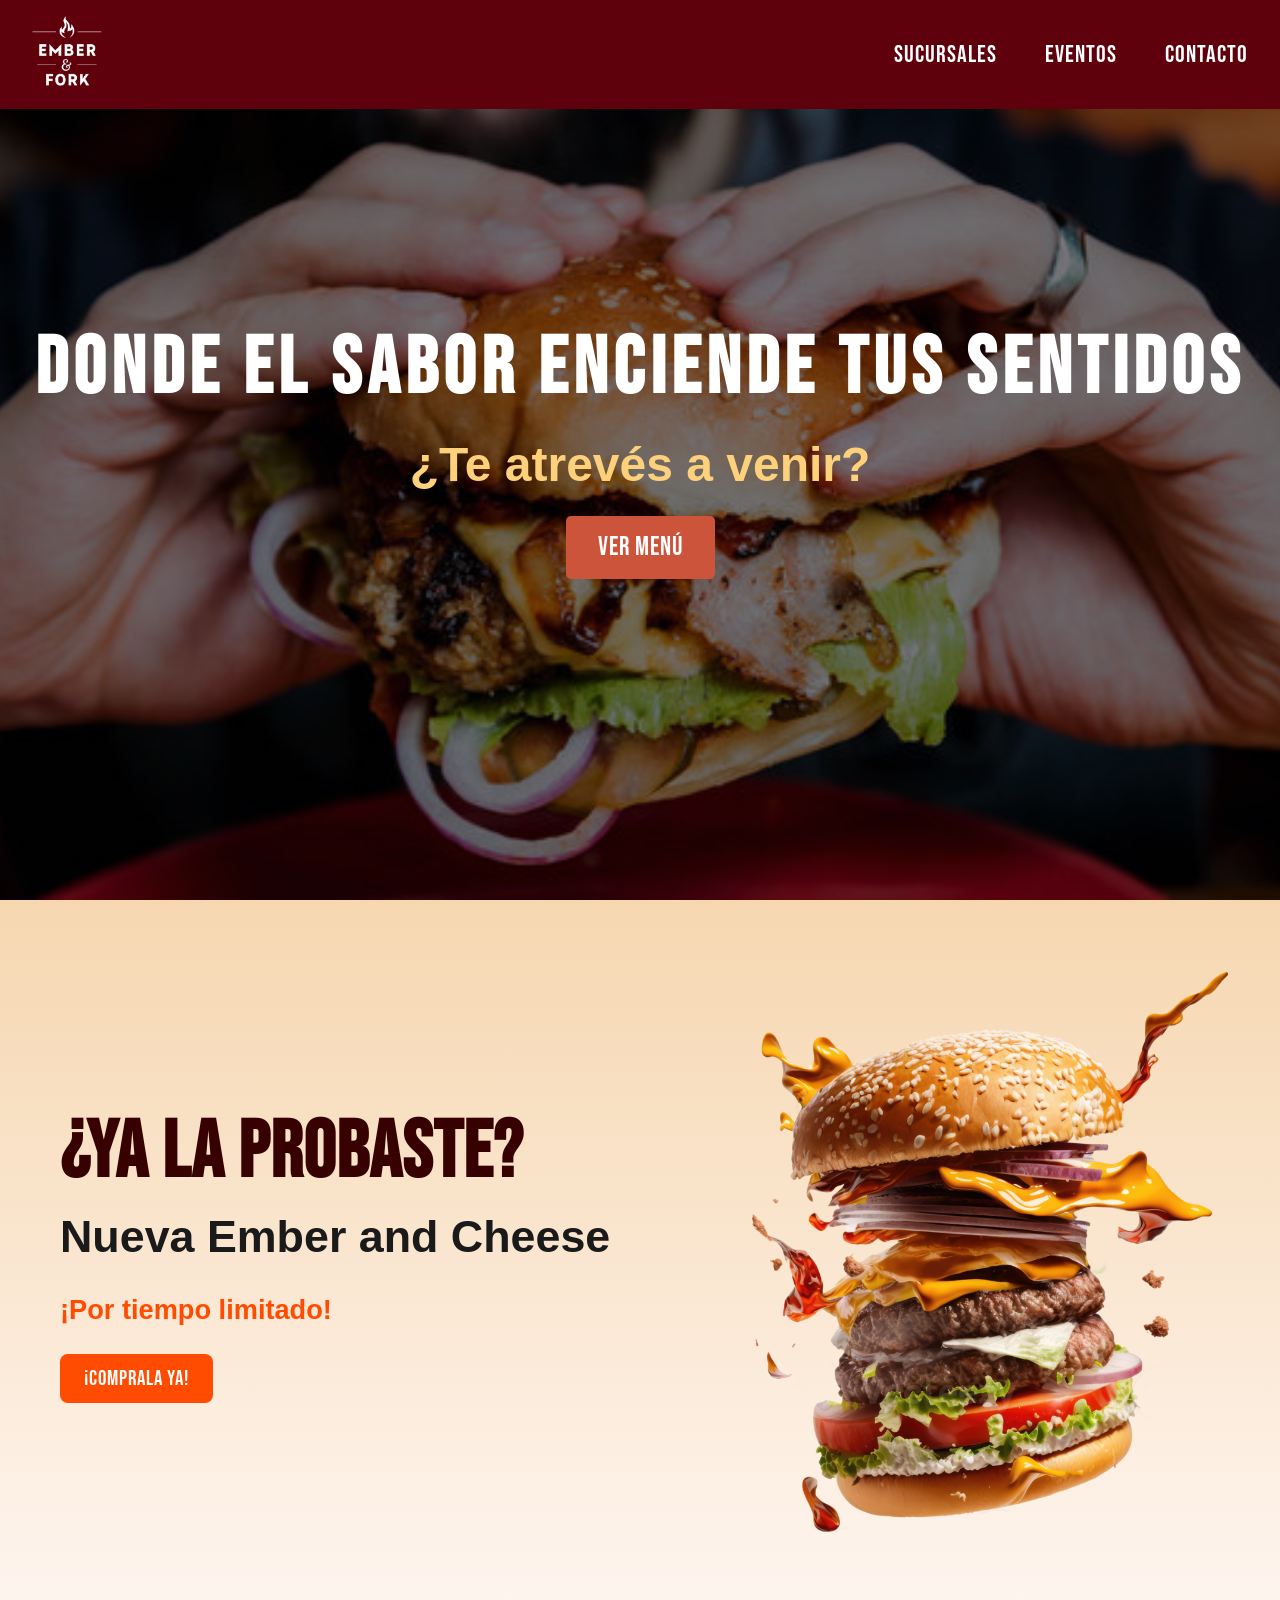
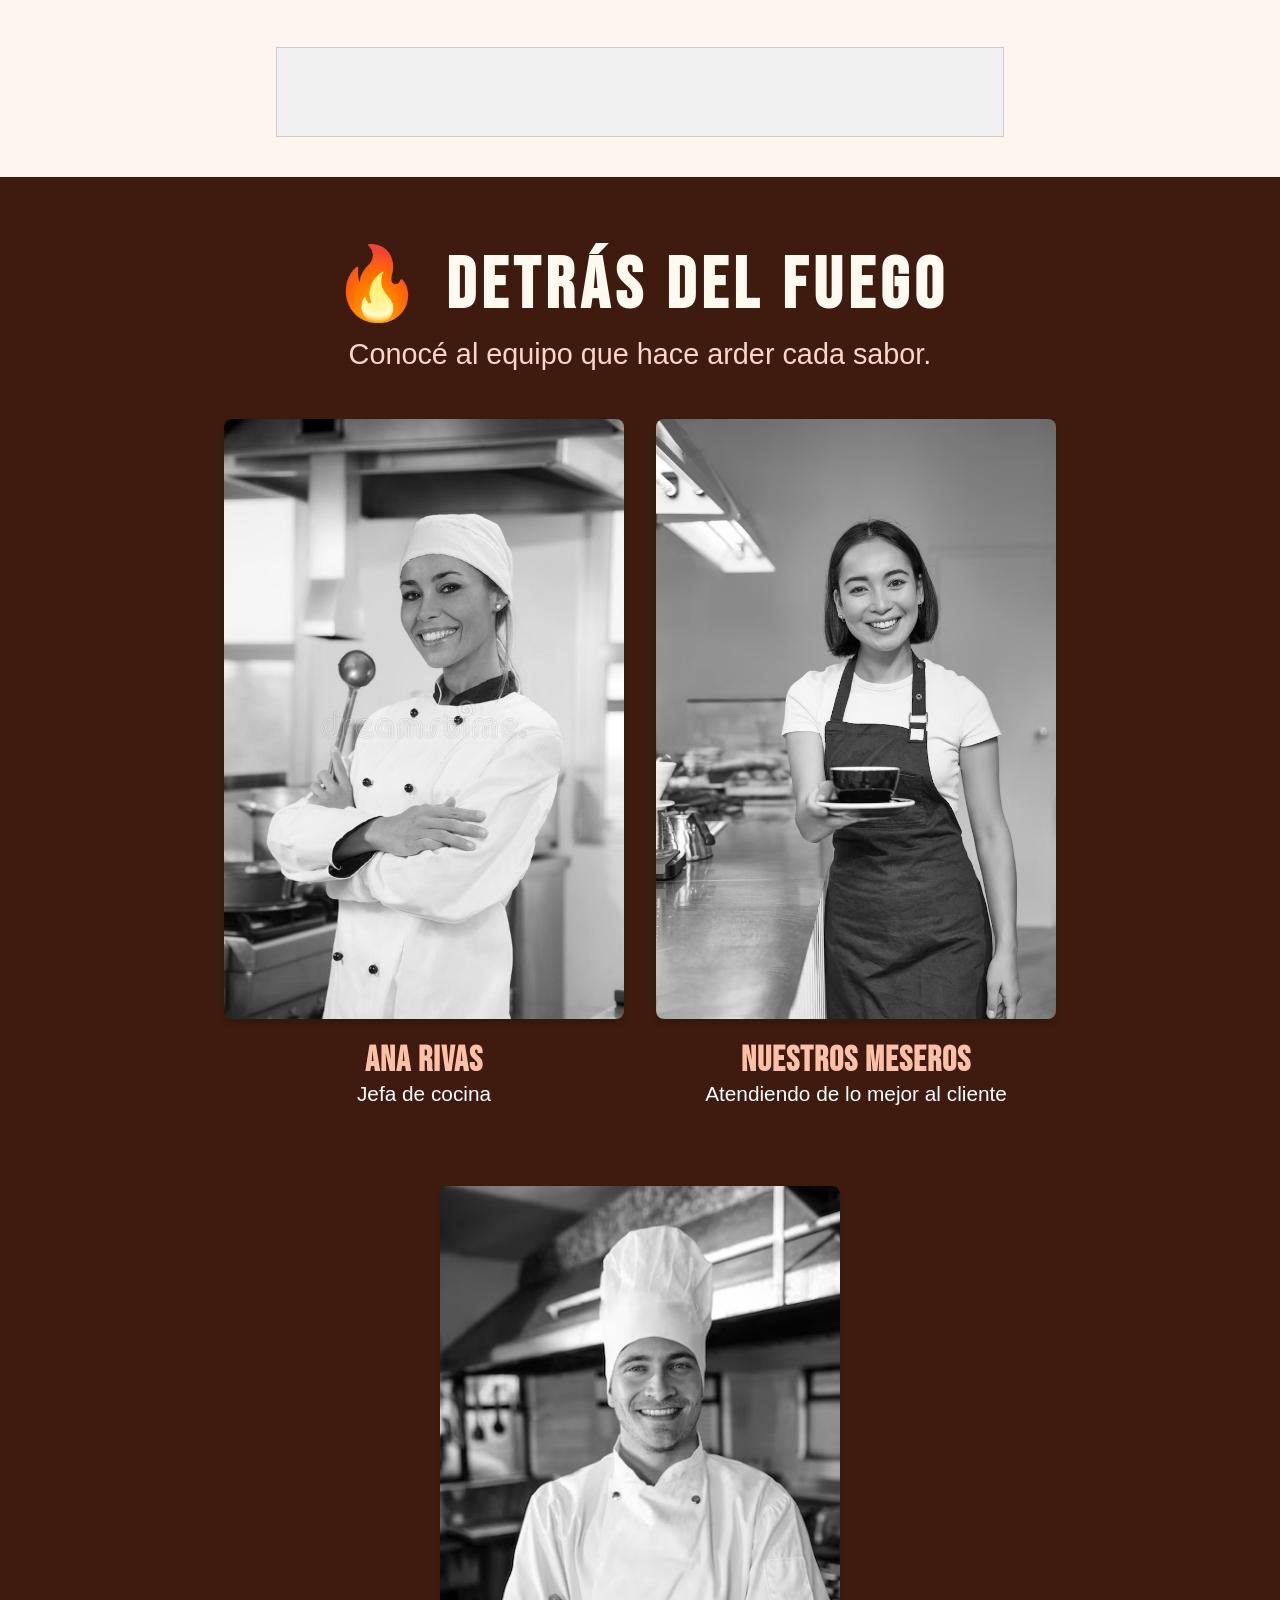
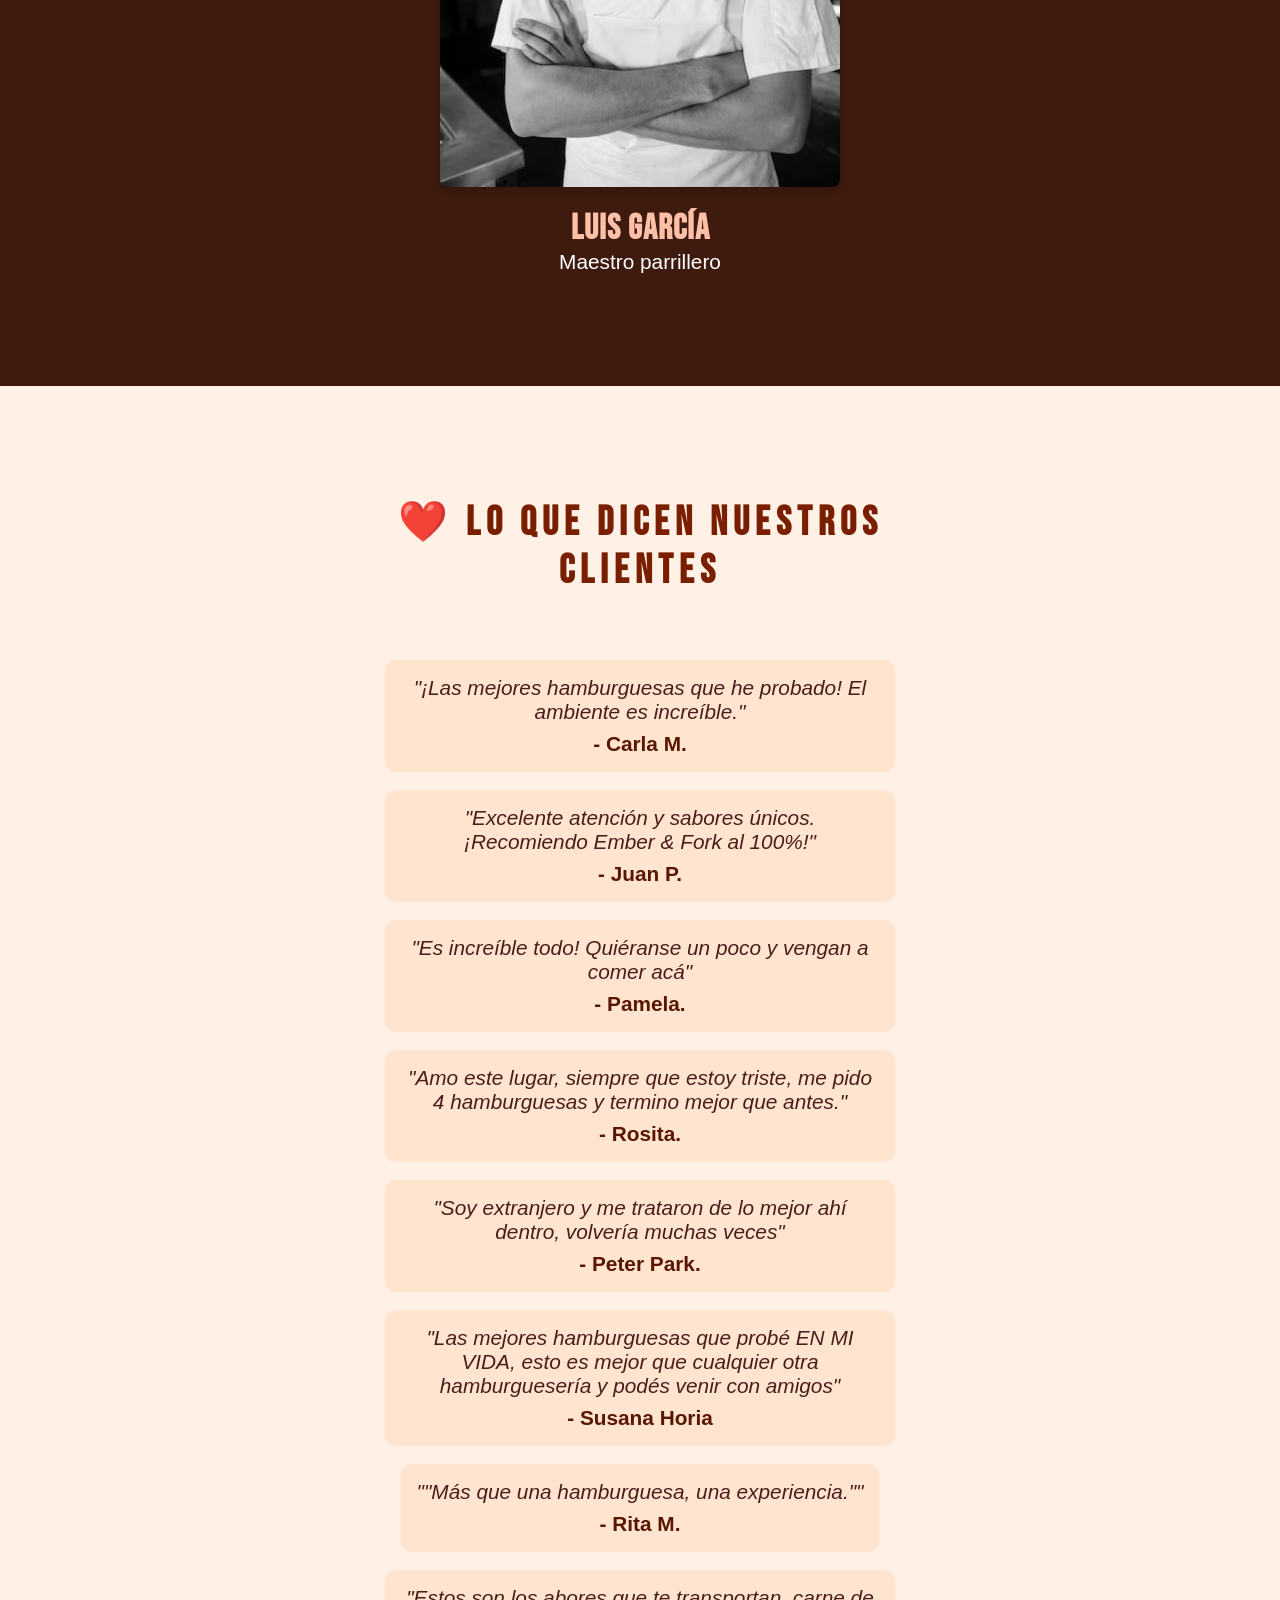
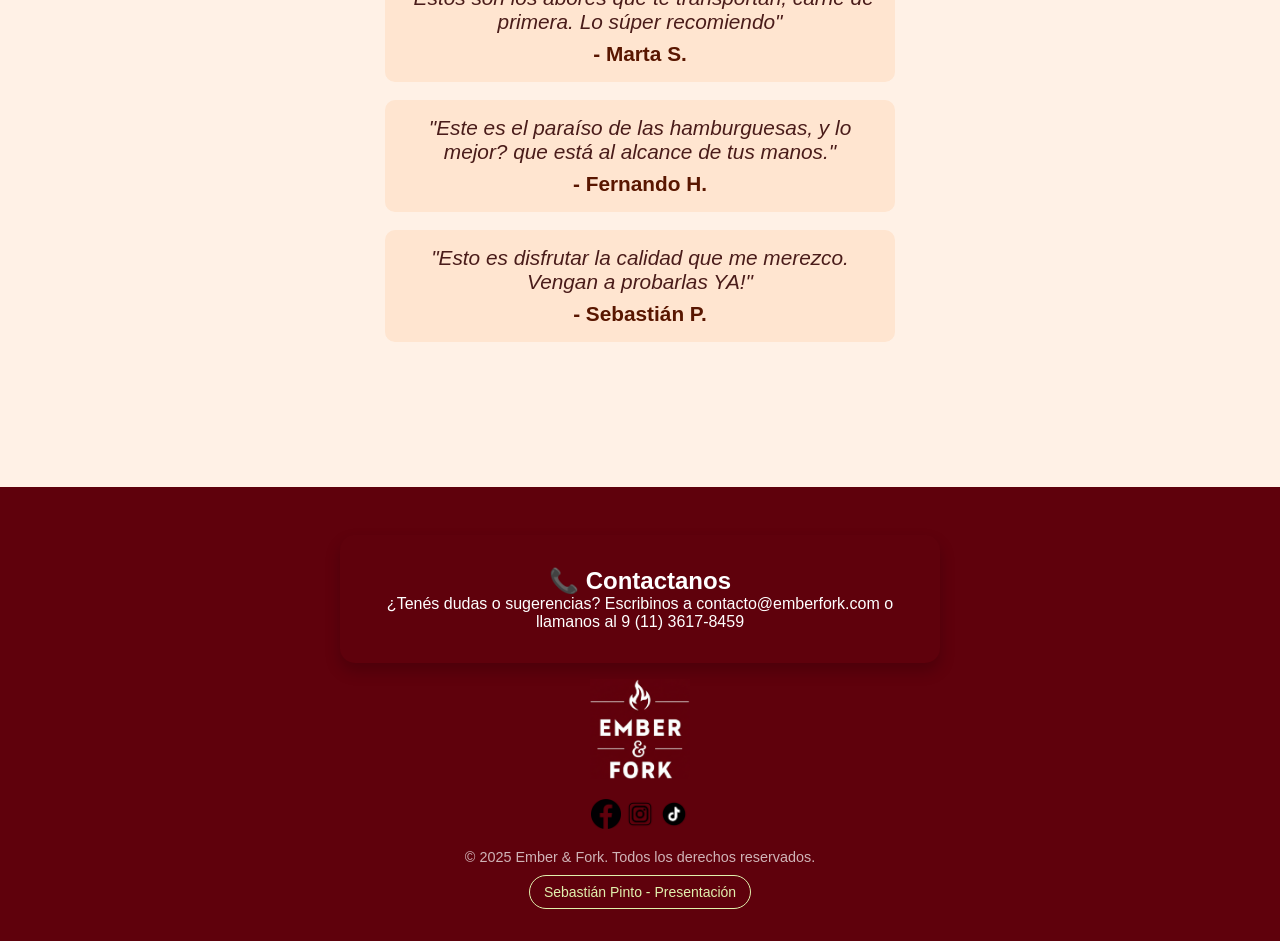
<file: index.html>
<!doctype html>
<html lang="es">
<head>	   
<meta charset="utf-8">
  <meta name="viewport" content="width=device-width, initial-scale=1.0" />
  <title>Ember & Fork</title>
  <link rel="stylesheet" href="estilos.css" />
  <link rel="preconnect" href="https://fonts.googleapis.com">
  <link rel="preconnect" href="https://fonts.gstatic.com" crossorigin>
  <link href="https://fonts.googleapis.com/css2?family=Volkhov:ital,wght@0,400;0,700;1,400;1,700&display=swap" rel="stylesheet">
  <link href="https://fonts.googleapis.com/css2?family=Bebas+Neue&display=swap" rel="stylesheet">	
</head>
<body>
    <header>
        <nav class="navbar">
            <div class="logo">
                <a href="index.html"><img src="imágenes/logo.png" alt="Ember & Fork Logo"></a>
            </div>
     <div class="hamburger" onclick="toggleMenu()">☰</div>
      <ul class="nav-links" id="navLinks">
        <li><a href="sucursales.html">Sucursales</a></li>
        <li><a href="eventos.html">Eventos</a></li><li><a href="#contacto">Contacto</a></li>
      </ul>
    </nav>
  </header>
    <main class="intro">
	<section class="hero">
	<section class="slider">
		
    <div class="slides">	
    <div class="slide">
      <img src="imágenes/slider1.jpg" alt="Imagen 1">
    </div>
		
    <div class="slide">
      <img src="imágenes/slider2.jpg" alt="Imagen 2">
    </div>
		
    <div class="slide">		
      <img src="imágenes/slider3.jpg" alt="Imagen 3">
    </div>
		
    <div class="slide">
      <img src="imágenes/slider4.jpg" alt="Imagen 4">
    </div>			
  </div>
  <div class="hero-overlay">
  <div class="hero-content">
            <h1>Donde el sabor enciende tus sentidos</h1>
            <h2 style="color: #FDD17C">¿Te atrevés a venir?</h2>
            <a class= "cta" href="menu.html">Ver menú</a>
        </div> 
  </div>		  
</section>			
</section>	
<section class="burger-mes">
  <div class="contenido-burger">
    <div class="texto-burger hidden-slide">
      <h2>¿Ya la probaste?</h2>
      <h1>Nueva Ember and Cheese</h1>
      <h3>¡Por tiempo limitado!</h3>
      <button class="boton-compra">¡Comprala ya!</button>
    </div>
    <div class="imagen-burger hidden-slide">
      <img src="imágenes/mes.png" alt="Hamburguesa del mes">
    </div>
  </div>
</section>

	
  <div class="iframe-wrapper">
    <iframe id="external-page-iframe" src="https://fdomingueznwx.github.io/CARTERAS-BACH/anuncio.html" frameborder="0" scrolling="auto"></iframe>
</div>
		
<section class="staff-section">
   <div class="hidden-slide">	
  <h2>🔥 Detrás del fuego</h2>
  <p>Conocé al equipo que hace arder cada sabor.</p>
  <div class="staff-grid">
    <div class="staff-member">
      <img src="imágenes/staff1.jpg" alt="Chef Ana">
      <h3>Ana Rivas</h3>
      <p>Jefa de cocina</p>
    </div>
    <div class="staff-member">
      <img src="imágenes/staff3.jpg" alt="Mariela Soto">
      <h3>Nuestros Meseros</h3>
      <p>Atendiendo de lo mejor al cliente</p>
    </div>	  
    <div class="staff-member">
      <img src="imágenes/staff2.jpg" alt="Luis García">
      <h3>Luis García</h3>
      <p>Maestro parrillero</p>
    </div>
  </div>
	</div>   
</section>
	
 <section class="testimonios">
      <h2>❤️ Lo que dicen nuestros clientes</h2>
	  <div class="testimonis">
      <div class="testimonio">
        <p>"¡Las mejores hamburguesas que he probado! El ambiente es increíble."</p>
        <span>- Carla M.</span>
      </div>
      <div class="testimonio">
        <p>"Excelente atención y sabores únicos. ¡Recomiendo Ember & Fork al 100%!"</p>
        <span>- Juan P.</span>
      </div>
      <div class="testimonio">
        <p>"Es increíble todo! Quiéranse un poco y vengan a comer acá"</p>
        <span>- Pamela.</span>
      </div>
	  <div class="testimonio">
        <p>"Amo este lugar, siempre que estoy triste, me pido 4 hamburguesas y termino mejor que antes."</p>
        <span>- Rosita.</span>
      </div>	 
	 <div class="testimonio">
        <p>"Soy extranjero y me trataron de lo mejor ahí dentro, volvería muchas veces"</p>
        <span>- Peter Park.</span>
      </div>
	<div class="testimonio">
        <p>"Las mejores hamburguesas que probé EN MI VIDA, esto es mejor que cualquier otra hamburguesería y podés venir con amigos"</p>
        <span>- Susana Horia </span>
      </div>
	<div class="testimonio">
        <p>""Más que una hamburguesa, una experiencia.""</p>
        <span>- Rita M. </span>
      </div>
	<div class="testimonio">
        <p>"Estos son los abores que te transportan, carne de primera. Lo súper recomiendo"</p>
        <span>- Marta S. </span>
      </div>
	<div class="testimonio">
        <p>"Este es el paraíso de las hamburguesas, y lo mejor? que está al alcance de tus manos."</p>
        <span>- Fernando H. </span>
      </div>
	<div class="testimonio">
        <p>"Esto es disfrutar la calidad que me merezco. Vengan a probarlas YA!"</p>
        <span>- Sebastián P. </span>
      </div>
	</div>
    </section>	
  </main>
		
  <footer>
         <section id="contacto" class="seccion">
         <h1>📞 Contactanos</h1>
         <p>¿Tenés dudas o sugerencias? Escribinos a contacto@emberfork.com o llamanos al 9 (11) 3617-8459 </p>
         </section>
   
    <div class="footer-content">
      <div class="logo-social">
       <a href="index.html"><img src="imágenes/logo.png" alt="Ember & Fork Logo" class="footer-logo"></a>
        <div class="footer-redes">
          <img src="imágenes/facebook.png" alt="Facebook">
            <img src="imágenes/ig.png" alt="Instagram">
            <img src="imágenes/tiktok logo.png" alt="TikTok">
        </div>
      </div>
      <p class="rights">&copy; 2025 Ember & Fork. Todos los derechos reservados.</p>
	  <a href="https://sebaspr19.github.io/ember-presentacion/"><p class="presentacion" >Sebastián Pinto - Presentación</p></a>
    </div>
  </footer>
	<script src="script.js" defer></script>
</body>
</html>
</file>
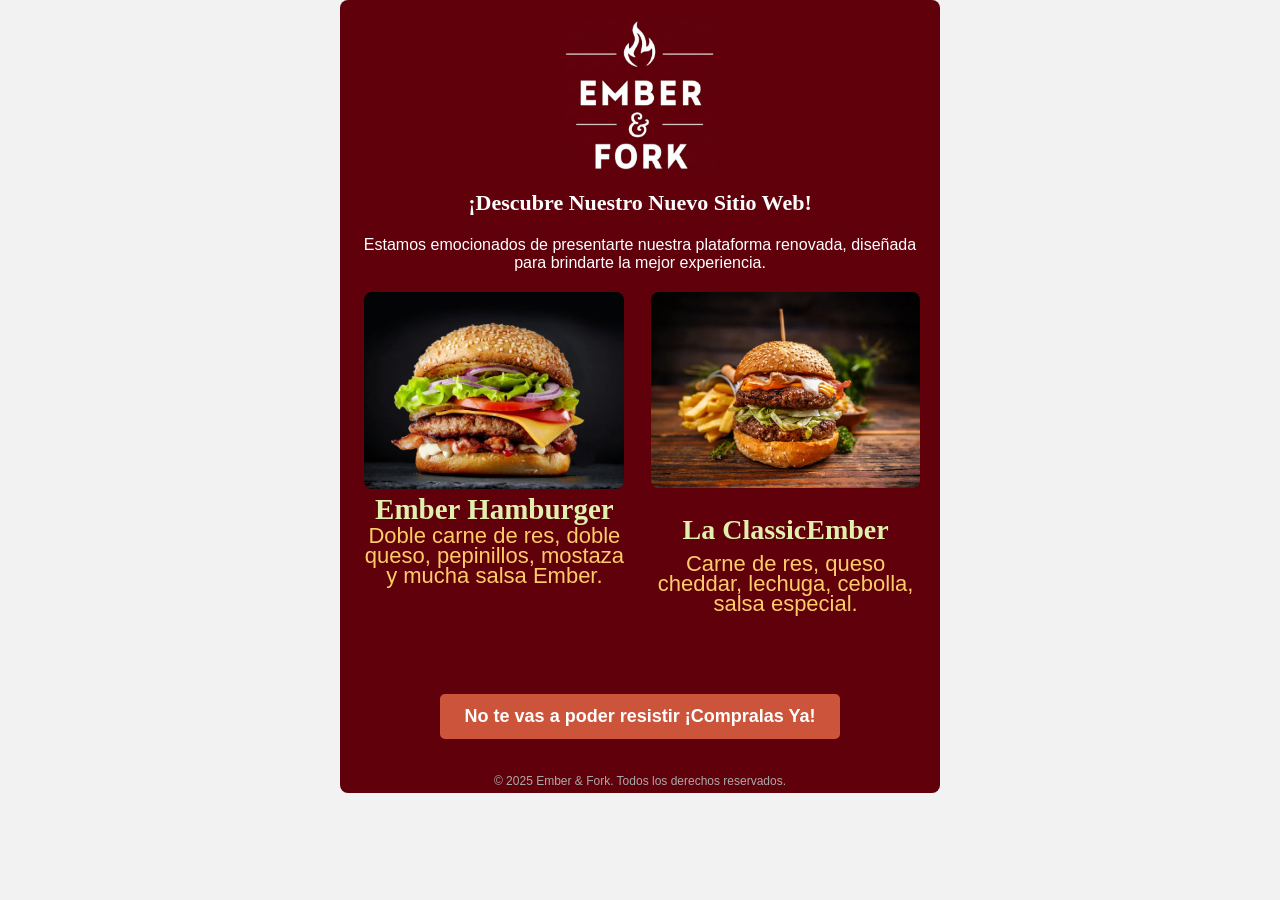
<file: email.html>
<!doctype html>
<html>
<head>
    <meta charset="utf-8">
    <meta name="viewport" content="width=device-width, initial-scale=1.0"/>
    <title>¡Descubre Nuestro Sitio!</title>
    </head>
      <body style="margin: 0; padding: 0; background-color: #f2f2f2; -webkit-text-size-adjust: 100%; -ms-text-size-adjust: 100%;">
        <center style="width: 100%; background-color: #f2f2f2;">
          <table align="center" border="0" cellpadding="0" cellspacing="0" width="100%" style="width: 100%; max-width: 600px; border-collapse: collapse; background-color: #60000B; margin: 0 auto; border-radius: 8px; overflow: hidden; mso-table-lspace: 0pt; mso-table-rspace: 0pt;">

            <tr>
                <td align="center" style="padding: 20px;">
                    <img src="https://sebaspr19.github.io/ember-fork/im%C3%A1genes/logo.png" alt="Ember & Fork" width="150" style="display: block; border: 0; height: auto; line-height: 100%; outline: none; text-decoration: none; -ms-interpolation-mode: bicubic; max-width: 100%;">
                </td>
            </tr>
             <tr>
                <td style="padding: 0 20px; text-align: center; font-family: Georgia, serif; font-size: 22px; color: #FCFEFE; font-weight: bold;">
                    <p style="margin: 0; padding: 0;">¡Descubre Nuestro Nuevo Sitio Web!</p>
                </td>
             </tr>
               <tr>
                <td style="padding: 20px; text-align: center; font-family: Verdana, sans-serif; font-size: 16px; color: #FFFFFF;">
                    <p style="margin: 0; padding: 0;">Estamos emocionados de presentarte nuestra plataforma renovada, diseñada para brindarte la mejor experiencia.</p>
                 </td>
            </tr>
            <tr>
                <td align="center" style="padding: 0 20px 20px 20px;">
                    <table align="left" border="0" cellpadding="0" cellspacing="0" width="48%" style="width: 48%; max-width: 290px; border-collapse: collapse; mso-table-lspace: 0pt; mso-table-rspace: 0pt; margin-bottom: 20px;">
                        <tr>
                            <td style="display: block; width: 100%; max-width: 100%; text-align: center;">
                            <img src="https://sebaspr19.github.io/ember-fork/im%C3%A1genes/Plato%204.jpg" width="100%" style="max-width: 260px; border-radius: 8px;" alt="Ember Hamburger">
                            </td>
                        </tr>
                        <tr>
                            <td align="center" style= "font-family: Georgia, serif; font-size: 29px; color: #E1F0AD; font-weight: bold;">
                                <p style="margin: 0; padding: 0;">Ember Hamburger</p>
                            </td>
                        </tr>
                        <tr>
                            <td align="center" style="padding: 0 0 20px 0; font-family: Verdana, sans-serif; font-size: 22px; color: #FFCC6A; line-height: 20px;">
                                <p style="margin: 0; padding: 0;"> Doble carne de res, doble queso, pepinillos, mostaza y mucha salsa Ember. </p>
                            </td>
                        </tr>
                    </table>
                    <table align="left" border="0" cellpadding="0" cellspacing="0" width="4%" style="width: 4%; border-collapse: collapse; mso-table-lspace: 0pt; mso-table-rspace: 0pt;">
                        <tr>
                            <td style="font-size:1px; line-height:1px;">&nbsp;</td>
                        </tr>
                    </table>
                    <table align="left" border="0" cellpadding="0" cellspacing="0" width="48%" style="width: 48%; max-width: 290px; border-collapse: collapse; mso-table-lspace: 0pt; mso-table-rspace: 0pt; margin-bottom: 20px;">
                        <tr>
                            <td align="center" style="padding-bottom: 15px;">
                                <img src="https://sebaspr19.github.io/ember-fork/im%C3%A1genes/plato3.jpg" alt="La ClassicEmber" width="100%" style="display: block; border-radius: 8px; border: 0; height: auto; line-height: 100%; outline: none; text-decoration: none; -ms-interpolation-mode: bicubic; margin: 0 auto; max-width: 280px;">
                            </td>
                        </tr>
                        <tr>
                            <td align="center" style="padding: 11px 0px 8px 0; font-family: Georgia, serif; font-size: 28px; color: #E1F0AD; font-weight: bold;">
                                <p style="margin: 0; padding: 0;">La ClassicEmber</p>
                            </td>
                        </tr>
                        <tr>
                            <td align="center" style="padding: 0 0 20px 0; font-family: Verdana, sans-serif; font-size: 22px; color: #FFCC6A; line-height: 20px;">
                                <p style="margin: 0; padding: 0;">Carne de res, queso cheddar, lechuga, cebolla, salsa especial.</p>
                            </td>
                        </tr>
                    </table>
                    </td>
            </tr>

            <tr>
                <td align="center" style="padding: 20px 0 30px 0;">
                    <table border="0" cellpadding="0" cellspacing="0" style="border-collapse: collapse; mso-table-lspace: 0pt; mso-table-rspace: 0pt;">
                        <tr>
                            <td align="center" bgcolor="#cc543a" style="border-radius: 5px;">
                                <a href="https://sebaspr19.github.io/ember-fork/" target="_blank" style="font-family: Verdana, sans-serif; font-size: 18px; font-weight: bold; color: #FFFFFF; text-decoration: none; padding: 12px 25px; display: inline-block; border-radius: 5px;">  No te vas a poder resistir ¡Compralas Ya! </a>
                            </td>
                        </tr>
                    </table>
                </td>
            </tr>
            <tr>
                <td style="padding: 5px; text-align: center; font-family: Verdana, sans-serif; font-size: 12px; color: #aaaaaa;">
                    <p style="margin: 0; padding: 0;">&copy; 2025 Ember & Fork. Todos los derechos reservados.</p>
                    <p style="margin-top: 10px; margin: 0; padding: 0;"> </p>
                </td>
            </tr>
        </table>
    </center>
</body>
</html>
</file>
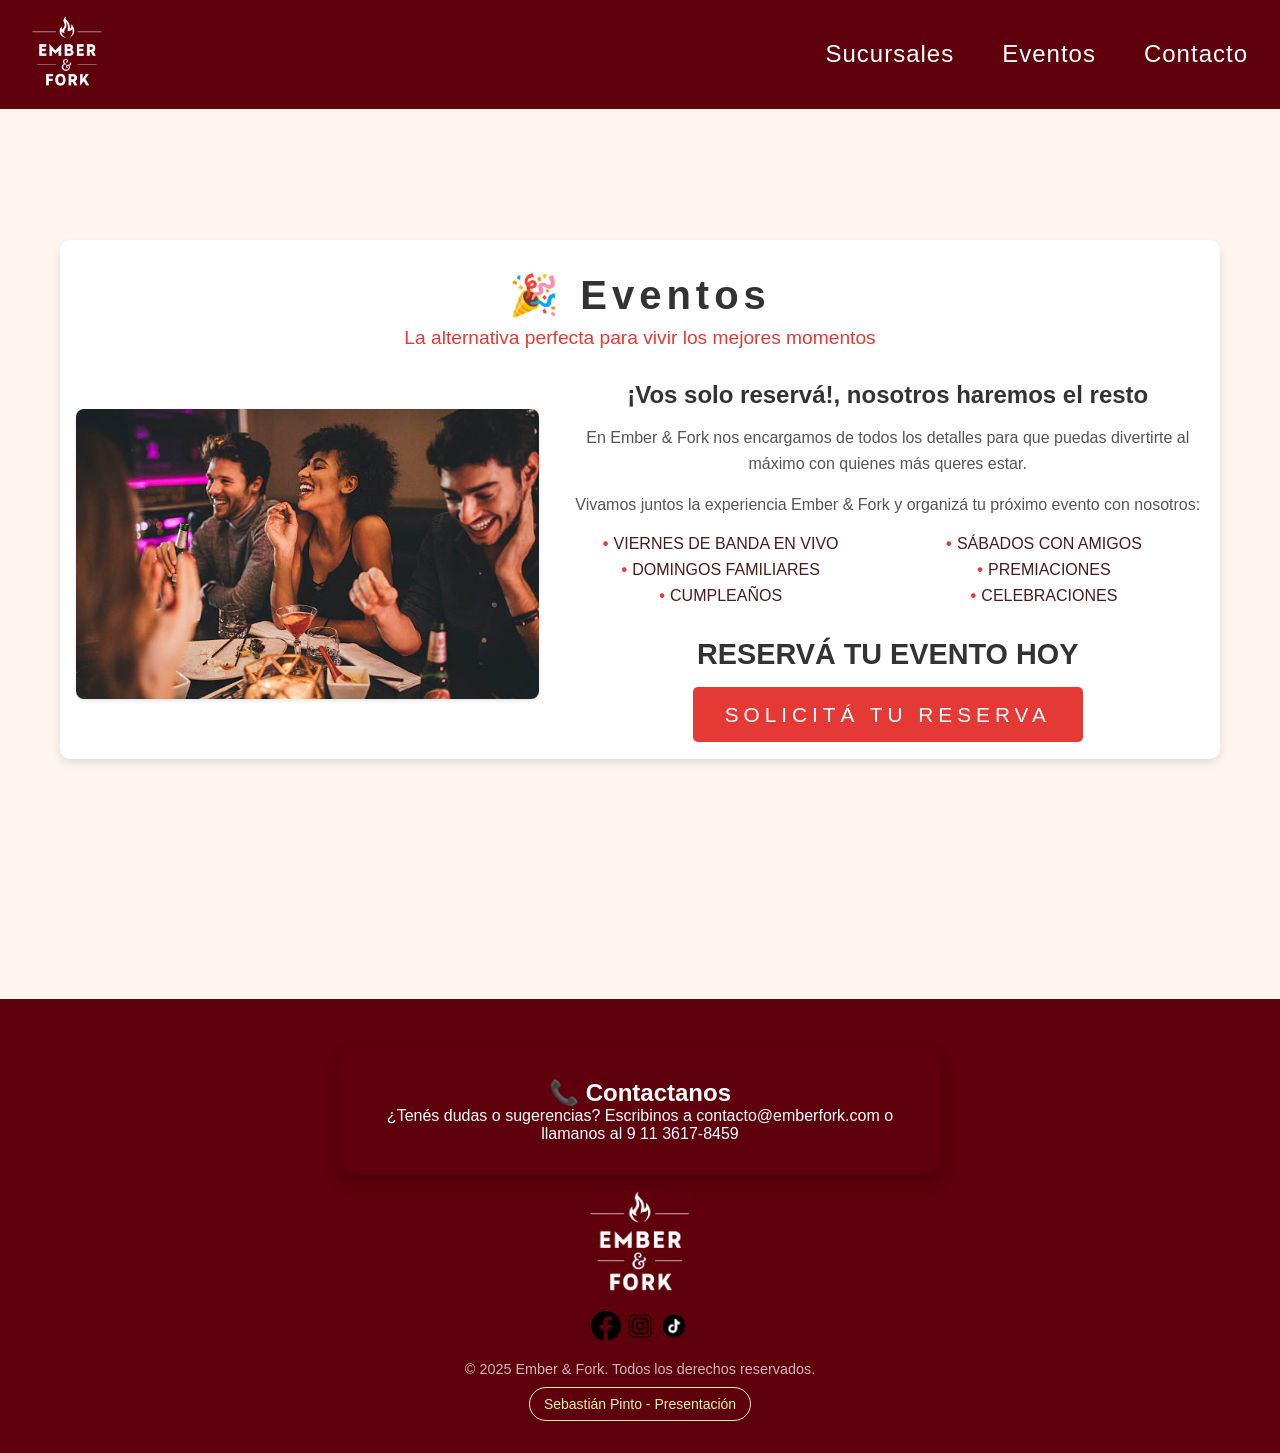
<file: eventos.html>
<!doctype html>
<html>
<head>
 <meta charset="utf-8">
  <meta name="viewport" content="width=device-width, initial-scale=1.0" />
  <title>Ember & Fork</title>
  <link rel="stylesheet" href="estilos.css" />
  <link rel="preconnect" href="https://fonts.googleapis.com">
  <link rel="preconnect" href="https://fonts.gstatic.com" crossorigin>
  <link href="https://fonts.googleapis.com/css2?family=Volkhov:ital,wght@0,400;0,700;1,400;1,700&display=swap" rel="stylesheet">
<title>eventos</title>
</head>
<body>
	
    <header>
        <nav class="navbar">
            <div class="logo">
                <a href="index.html"><img src="imágenes/logo.png" alt="Ember & Fork Logo"></a>
            </div>
      <div class="hamburger" onclick="toggleMenu()">☰</div>
      <ul class="nav-links" id="navLinks">
        <li><a href="sucursales.html">Sucursales</a></li>
        <li><a href="eventos.html">Eventos</a></li><li><a href="#contacto">Contacto</a></li>
      </ul>
    </nav>
  </header>
	<section id="eventos" class="seccion eventos-ember">
    <h2>🎉 Eventos </h2>
    <p class="subtitulo-eventos">La alternativa perfecta para vivir los mejores momentos</p>
    <div class="eventos-contenedor">
        <div class="eventos-imagen">
            <img src="imágenes/amigos.jpg" alt="Gente disfrutando en un evento de Fridays">
        </div>
        <div class="eventos-info">
            <h3>¡Vos solo reservá!, nosotros haremos el resto</h3>
            <p>En Ember & Fork nos encargamos de todos los detalles para que puedas divertirte al máximo con quienes más queres estar.</p>
            <p>Vivamos juntos la experiencia Ember & Fork y organizá tu próximo evento con nosotros:</p>
            <ul class="lista-eventos">
                <li>VIERNES DE BANDA EN VIVO</li>
                <li>SÁBADOS CON AMIGOS</li>
                <li>DOMINGOS FAMILIARES</li>
                <li>PREMIACIONES</li>
                <li>CUMPLEAÑOS</li>
                <li>CELEBRACIONES</li>
            </ul>
           <div class="cta-eventos">
            <h3>RESERVÁ TU EVENTO HOY</h3>
             <a href="mesa.html" class="boton-cotizacion">SOLICITÁ TU RESERVA</a>
           </div>
        </div>
    </div>
</section>
  <footer>
         <section id="contacto" class="seccion">
         <h1>📞 Contactanos</h1>
         <p>¿Tenés dudas o sugerencias? Escribinos a contacto@emberfork.com o llamanos al 9 11 3617-8459 </p>
         </section>
    <div class="footer-content">
      <div class="logo-social">
       <a href="index.html"><img src="imágenes/logo.png" alt="Ember & Fork Logo" class="footer-logo"></a>
        <div class="footer-redes">
          <img src="imágenes/facebook.png" alt="Facebook">
            <img src="imágenes/ig.png" alt="Instagram">
            <img src="imágenes/tiktok logo.png" alt="TikTok">
        </div>
      </div>
      <p class="rights">&copy; 2025 Ember & Fork. Todos los derechos reservados.</p>
	  <a href="https://sebaspr19.github.io/ember-presentacion/"><p class="presentacion" >Sebastián Pinto - Presentación</p></a>
    </div>
  </footer>
  <script src="script.js" defer></script>
</body>
</html>
</file>
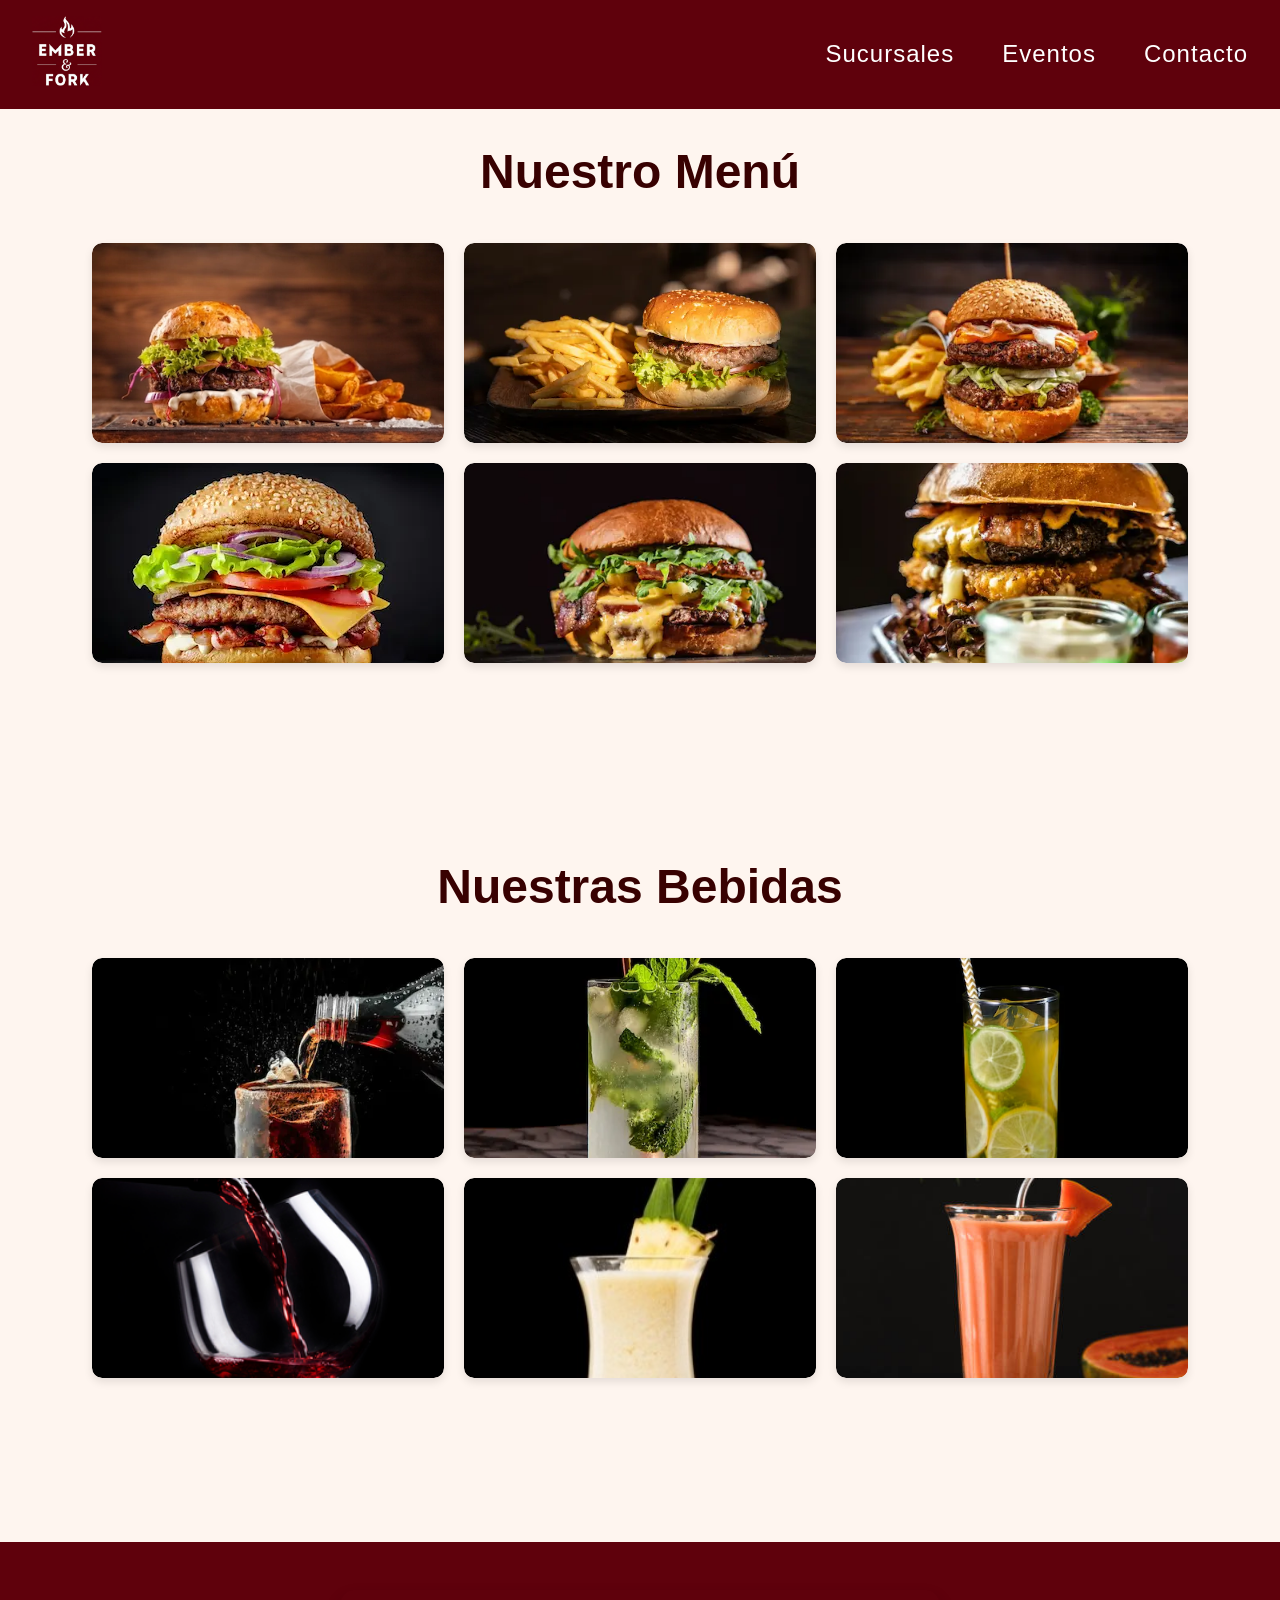
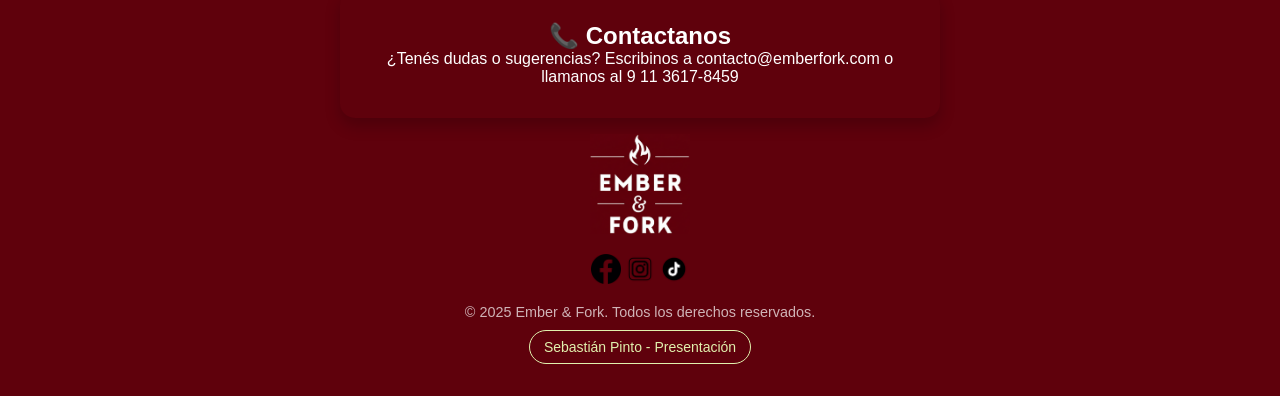
<file: menu.html>
<!doctype html>
<html>
<head>	   
<meta charset="utf-8">
  <meta name="viewport" content="width=device-width, initial-scale=1.0" />
  <title>Ember & Fork</title>
  <link rel="stylesheet" href="estilos.css" />
  <link rel="preconnect" href="https://fonts.googleapis.com">
  <link rel="preconnect" href="https://fonts.gstatic.com" crossorigin>
  <link href="https://fonts.googleapis.com/css2?family=Volkhov:ital,wght@0,400;0,700;1,400;1,700&display=swap" rel="stylesheet">
<title>menu</title>
</head>
<body>
	
    <header>
        <nav class="navbar">
            <div class="logo">
                <a href="index.html"><img src="imágenes/logo.png" alt="Ember & Fork Logo"></a>
            </div>
      <div class="hamburger" onclick="toggleMenu()">☰</div>
      <ul class="nav-links" id="navLinks">
        <li><a href="sucursales.html">Sucursales</a></li>
        <li><a href="eventos.html">Eventos</a></li><li><a href="#contacto">Contacto</a></li>
      </ul>
    </nav>
  </header>
<section class="menu-section">
    <h2>Nuestro Menú</h2> <div class="menu-grid">
        <div class="menu-item">
            <img src="imágenes/plato1.webp" alt="Hamburguesa Clásica">
            <div class="overlay">
                <h3>Hamburguesa Clásica</h3>
                <p>Carne de res, queso cheddar, lechuga, tomate, cebolla, salsa especial.</p>
                <button class="comprar-btn" onclick="verImagen('imágenes/plato1-largo.webp')">Ver más</button>
            </div>
        </div>
        <div class="menu-item">
            <img src="imágenes/plato2.webp" alt="Hamburguesa Doble">
            <div class="overlay">
                <h3>Hamburguesa Doble</h3>
                <p>Doble carne de res, doble cheddar, pepinillos, mostaza, ketchup.</p>
                <button class="comprar-btn" onclick="verImagen('imágenes/plato2-largo.webp')">Ver más</button>
            </div>
        </div>
        <div class="menu-item">
            <img src="imágenes/plato3.webp" alt="Hamburguesa BBQ">
            <div class="overlay">
                <h3>Hamburguesa BBQ</h3>
                <p>Carne de res, queso provolone, cebolla caramelizada, salsa BBQ.</p>
                <button class="comprar-btn" onclick="verImagen('imágenes/plato3-largo.webp')">Ver más</button>
            </div>
        </div>
        <div class="menu-item">
            <img src="imágenes/Plato 4.webp" alt="Hamburguesa Vegetariana">
            <div class="overlay">
                <h3>Hamburguesa Vegetariana</h3>
                <p>Medallón de lentejas, tomate, lechuga, queso y mayonesa vegana.</p>
                <button class="comprar-btn" onclick="verImagen('imágenes/Plato4-largo.webp')">Ver más</button>
            </div>
		</div>
	    <div class="menu-item">
			<img src="imágenes/plato 7.webp" alt="Hamburguesa Neto">
			<div class ="overlay">	
			   <h3>Hamburguesa Triple Cheddar</h3>
			   <p>Medallón de res vacuna, lechuga y mucho, mucho cheddar, che.</p>
				<button class="comprar-btn" onclick="verImagen('imágenes/plato7-largo.webp')">Ver más</button>
			</div>
		</div>
	    <div class="menu-item">
			<img src="imágenes/plato6.webp" alt="Hamburguesa Neto">
			<div class ="overlay">	
			   <h3>HamburEmber</h3>
			   <p>3 medallones de res vacuna, cheddar y y panceta con salsa BBQ.</p>
				<button class="comprar-btn" onclick="verImagen('imágenes/plato6-largo.webp')">Ver más</button>
			</div>
		</div>
        </div>
</section>
	<section class="menu-section">
    <h2>Nuestras Bebidas</h2> <div class="menu-grid">
        <div class="menu-item">
            <img src="imágenes/bebida1.webp" alt ="Fernet & Coca" >
			<div class ="overlay">
            <h3>Fernet & Coca</h3>
            <p>Combina el licor amargo Fernet Branca con Coca-Cola, servida con hielo.</p>
		    <button class="comprar-btn" onclick="verImagen('imágenes/bebida1-largo.webp')">Ver más</button>
            </div>
		</div>	
        <div class="menu-item">
            <img src="imágenes/mojito.webp" alt="Mojito Clásico">
			<div class ="overlay">
            <h3>Mojito Clásico</h3>
                <p>El cóctel cubano por excelencia. Ron, hierbabuena fresca, azúcar, lima y soda. Refrescante y aromático.</p>
				<button class="comprar-btn" onclick="verImagen('imágenes/mojito-largo.webp')">Ver más</button>
			</div>	
        </div>

        <div class="menu-item">
            <img src="imágenes/limonada.jpg" alt="Limonada Natural">
			<div class ="overlay">
            <h3>Limonada Natural</h3>
                <p>Nuestra limonada casera, preparada con limones frescos y un toque de endulzante natural. ¡Ideal para refrescarte!</p>
				<button class="comprar-btn" onclick="verImagen('imágenes/limonada-largo.webp')">Ver más</button>
			</div>	
        </div>

        <div class="menu-item">
            <img src="imágenes/vino.jpg" alt="Vino Tinto de la Casa">
			<div class ="overlay">
            <h3>Vino Tinto Cabernet</h3>
                <p>Un vino tinto joven y afrutado, perfecto para maridar con nuestras carnes y hamburguesas.</p>
				<button class="comprar-btn" onclick="verImagen('imágenes/vino-largo.webp')">Ver más</button>
			</div>	
        </div>
		
        <div class="menu-item">
            <img src="imágenes/piña.jpg" alt="Piña Colada">
			<div class ="overlay">
            <h3>Piña Colada</h3>
                <p>Un cóctel tropical hecho con ron, crema de coco y jugo de piña. Riquísimo.</p>
				<button class="comprar-btn" onclick="verImagen('imágenes/piña-largo.webp')">Ver más</button>
			</div>	
        </div>		

        <div class="menu-item">
            <img src="imágenes/jugo.jpg" alt="Batido de Frutas Tropicales">
			<div class ="overlay">
            <h3>Batido de Frutas</h3>
                <p>Una explosión de sabor con mango, ananá y maracuyá, mezclados con un toque de yoghurt.</p>
				<button class="comprar-btn" onclick="verImagen('imágenes/jugo-largo.webp')">Ver más</button>
			</div>	
        </div>
     </div>		
</section>
	
  <footer>
         <section id="contacto" class="seccion">
         <h1>📞 Contactanos</h1>
         <p>¿Tenés dudas o sugerencias? Escribinos a contacto@emberfork.com o llamanos al 9 11 3617-8459 </p>
         </section>
    <div class="footer-content">
      <div class="logo-social">
       <a href="index.html"><img src="imágenes/logo.png" alt="Ember & Fork Logo" class="footer-logo"></a>
        <div class="footer-redes">
          <img src="imágenes/facebook.png" alt="Facebook">
            <img src="imágenes/ig.png" alt="Instagram">
            <img src="imágenes/tiktok logo.png" alt="TikTok">
        </div>
      </div>
      <p class="rights">&copy; 2025 Ember & Fork. Todos los derechos reservados.</p>
	  <a href="https://sebaspr19.github.io/ember-presentacion/"><p class="presentacion" >Sebastián Pinto - Presentación</p></a>
    </div>
  </footer>
   <script src="script.js" defer></script>
  <div id="modal" class="modal">
  <span class="cerrar" onclick="cerrarModal()">&times;</span>
  <img id="imagen-ampliada" alt="Imagen ampliada">
  </div>
</body>
</html>
</file>
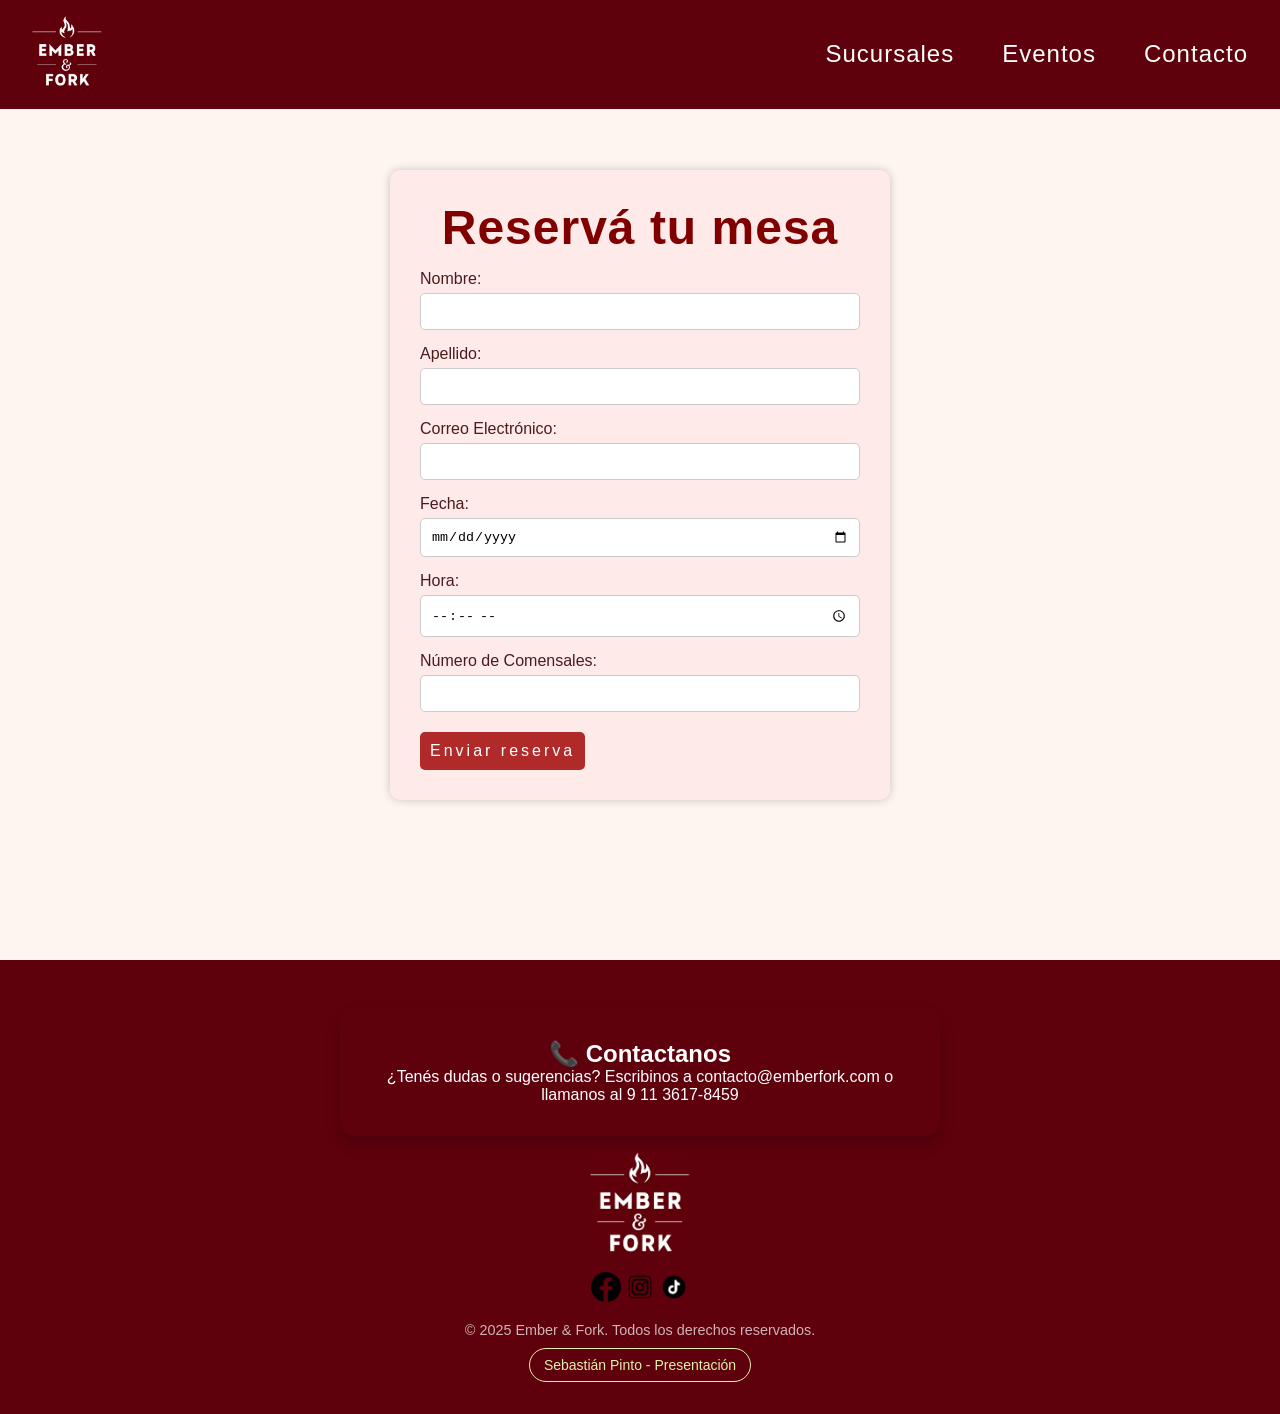
<file: mesa.html>
<!doctype html>
<html>
<head>
 <meta charset="utf-8">
  <meta name="viewport" content="width=device-width, initial-scale=1.0" />
  <title>Ember & Fork</title>
  <link rel="stylesheet" href="estilos.css" />
  <link rel="preconnect" href="https://fonts.googleapis.com">
  <link rel="preconnect" href="https://fonts.gstatic.com" crossorigin>
  <link href="https://fonts.googleapis.com/css2?family=Volkhov:ital,wght@0,400;0,700;1,400;1,700&display=swap" rel="stylesheet">
<title>sucursales</title>
</head>	
<body>
    <header>
        <nav class="navbar">
            <div class="logo">
                <a href="index.html"><img src="imágenes/logo.png" alt="Ember & Fork Logo"></a>
            </div>
      <div class="hamburger" onclick="toggleMenu()">☰</div>
      <ul class="nav-links" id="navLinks">
        <li><a href="sucursales.html">Sucursales</a></li>
        <li><a href="eventos.html">Eventos</a></li><li><a href="#contacto">Contacto</a></li>
      </ul>
    </nav>
  </header>
	<body>
  <div class="form-container">
    <h2>Reservá tu mesa</h2>
    <form id="reservaForm">
      <label for="nombre">Nombre:</label>
      <input type="text" id="nombre" name="nombre" required>

      <label for="apellido">Apellido:</label>
      <input type="text" id="apellido" name="apellido" required>

      <label for="email">Correo Electrónico:</label>
      <input type="email" id="email" name="email" required>

      <label for="fecha">Fecha:</label>
      <input type="date" id="fecha" name="fecha" required>

      <label for="hora">Hora:</label>
      <input type="time" id="hora" name="hora" required>

      <label for="comensales">Número de Comensales:</label>
      <input type="number" id="comensales" name="comensales" min="1" required>

      <button type="submit">Enviar reserva</button>
    </form>
    <div class="success-message" id="mensajeExito">
      ¡Tu reserva fue enviada con éxito!
    </div>
  </div>
		
	 <script>
    document.getElementById('reservaForm').addEventListener('submit', function(event) {
      event.preventDefault();

      const form = event.target;
      if (form.checkValidity()) {
        form.style.display = 'none';
        document.getElementById('mensajeExito').style.display = 'block';
      }
    });
  </script> 
		
  <footer>
         <section id="contacto" class="seccion">
         <h1>📞 Contactanos</h1>
         <p>¿Tenés dudas o sugerencias? Escribinos a contacto@emberfork.com o llamanos al 9 11 3617-8459 </p>
         </section>
    <div class="footer-content">
      <div class="logo-social">
       <a href="index.html"><img src="imágenes/logo.png" alt="Ember & Fork Logo" class="footer-logo"></a>
        <div class="footer-redes">
          <img src="imágenes/facebook.png" alt="Facebook">
            <img src="imágenes/ig.png" alt="Instagram">
            <img src="imágenes/tiktok logo.png" alt="TikTok">
        </div>
      </div>
      <p class="rights">&copy; 2025 Ember & Fork. Todos los derechos reservados.</p>
	  <a href="https://sebaspr19.github.io/ember-presentacion/"><p class="presentacion" >Sebastián Pinto - Presentación</p></a>	
    </div>  
  </footer>
</body>
</body>
</html>
</file>
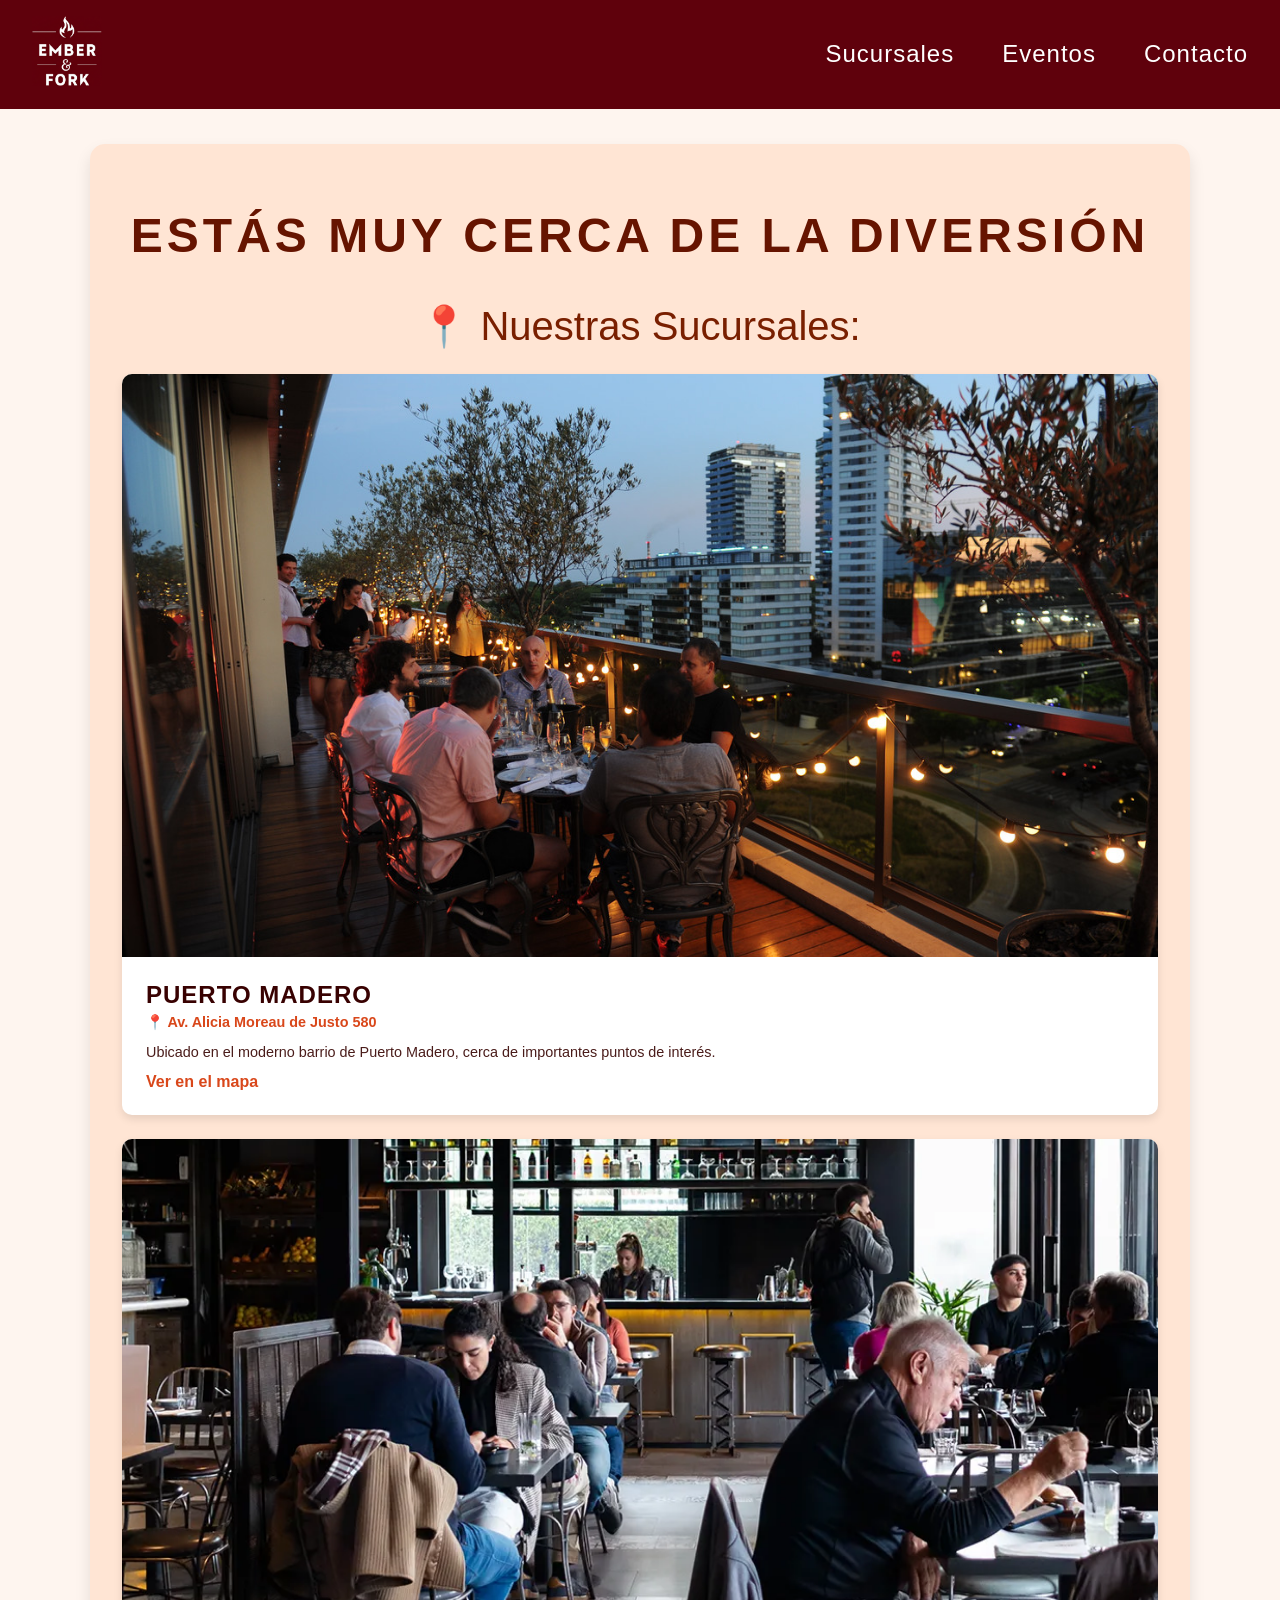
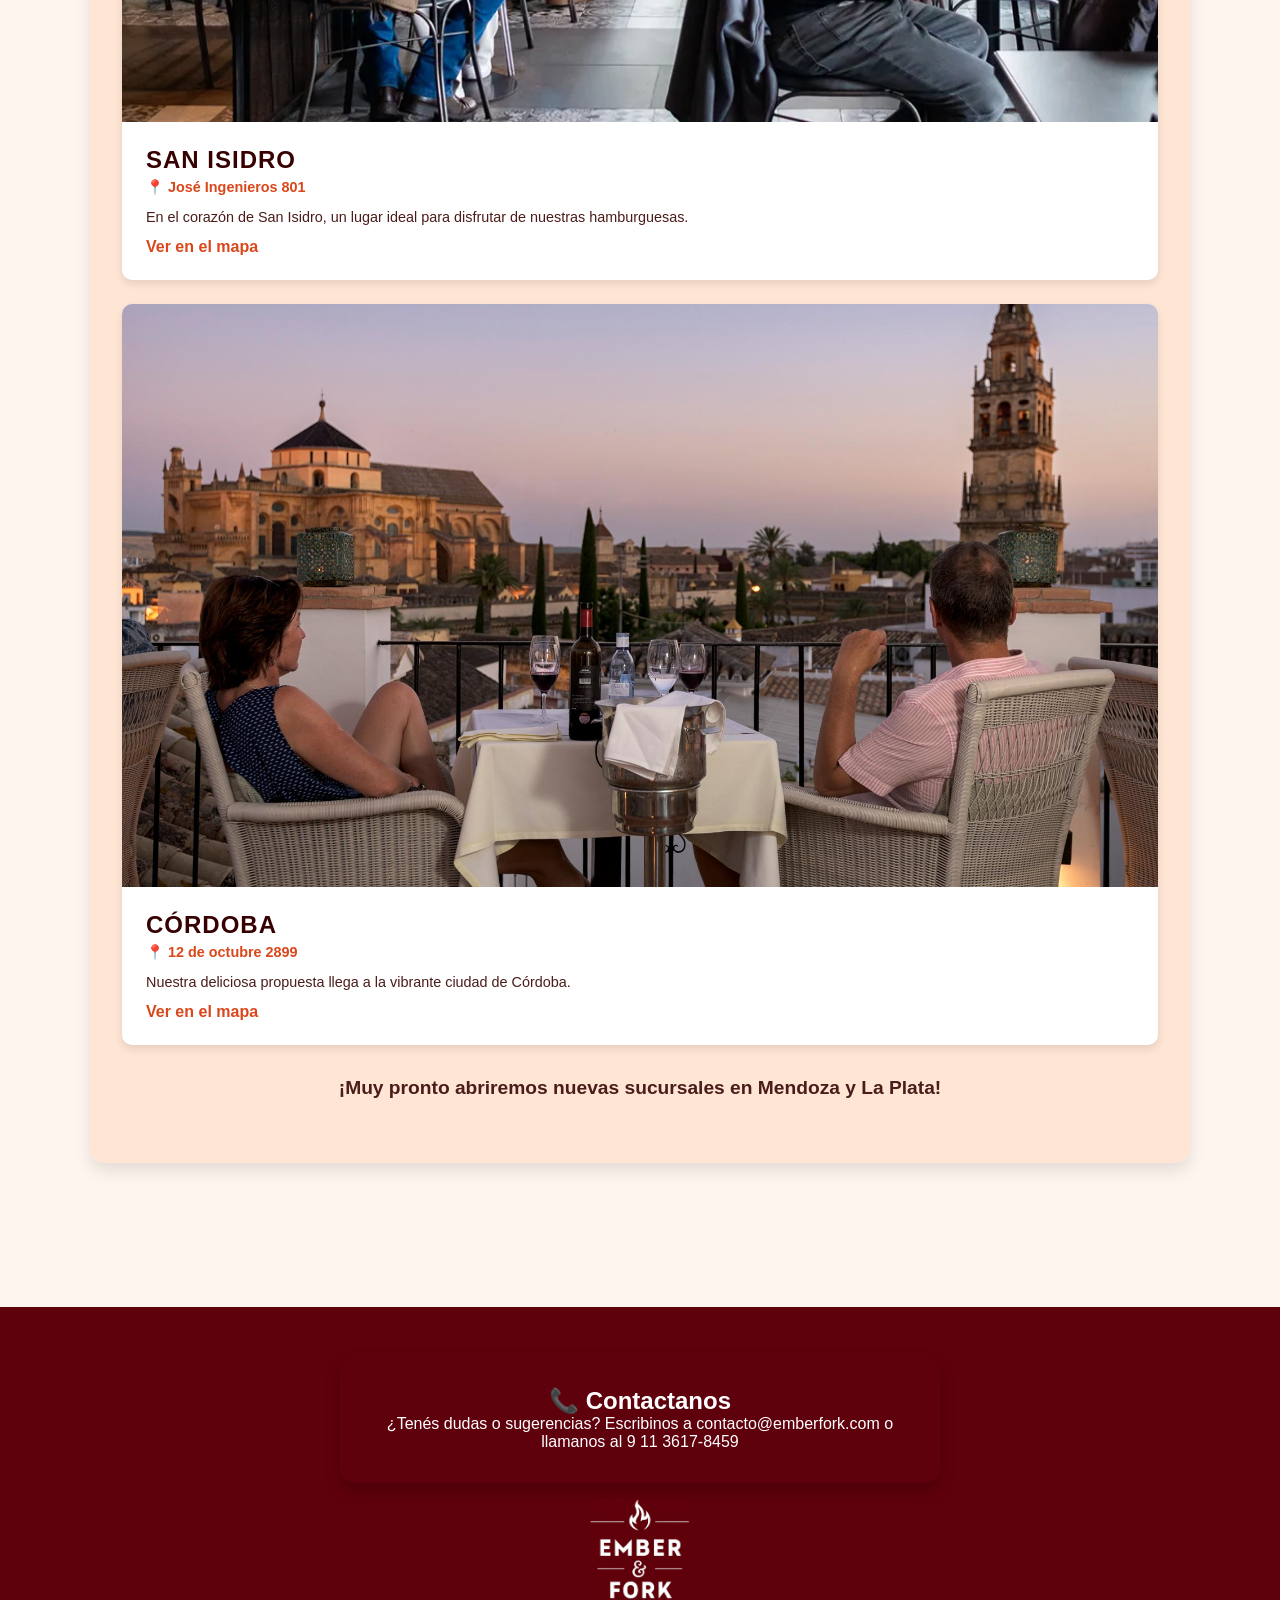
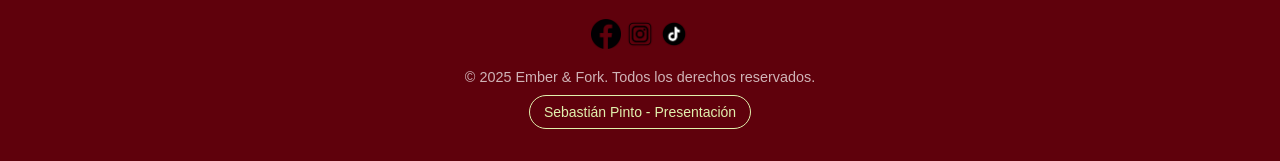
<file: sucursales.html>
<!doctype html>
<html>
<head>
 <meta charset="utf-8">
  <meta name="viewport" content="width=device-width, initial-scale=1.0" />
  <title>Ember & Fork</title>
  <link rel="stylesheet" href="estilos.css" />
  <link rel="preconnect" href="https://fonts.googleapis.com">
  <link rel="preconnect" href="https://fonts.gstatic.com" crossorigin>
  <link href="https://fonts.googleapis.com/css2?family=Volkhov:ital,wght@0,400;0,700;1,400;1,700&display=swap" rel="stylesheet">
<title>sucursales</title>
</head>	
<body>
	
    <header>
        <nav class="navbar">
            <div class="logo">
                <a href="index.html"><img src="imágenes/logo.png" alt="Ember & Fork Logo"></a>
            </div>
      <div class="hamburger" onclick="toggleMenu()">☰</div>
      <ul class="nav-links" id="navLinks">
        <li><a href="sucursales.html">Sucursales</a></li>
        <li><a href="eventos.html">Eventos</a></li><li><a href="#contacto">Contacto</a></li>
      </ul>
    </nav>
  </header>
<section id="sucursales" class="seccion sucursales-visual">
    <h2 class="sucursales-title">ESTÁS MUY CERCA DE LA DIVERSIÓN</h2>
	<p class="sucursales-subtitle">📍 Nuestras Sucursales:</p>
    <div class="sucursales-grid">
        <div class="sucursal-item">
            <img src="imágenes/puerto madero.jpg" alt="Sucursal CABA">
            <div class="sucursal-info">
                <h3>PUERTO MADERO</h3>
                <p class="direccion">📍 Av. Alicia Moreau de Justo 580</p>
                <p class="descripcion">Ubicado en el moderno barrio de Puerto Madero, cerca de importantes puntos de interés.</p>
                <a href="https://www.google.com/maps/place/Av.+Alicia+Moreau+de+Justo+580,+C1107CDA+CABA/@-34.6036975,-58.3668819,17z" target="_blank">Ver en el mapa</a>
            </div>
        </div>
        <div class="sucursal-item">
            <img src="imágenes/san isidro.jpg" alt="Sucursal San Isidro">
            <div class="sucursal-info">
                <h3>SAN ISIDRO</h3>
                <p class="direccion">📍 José Ingenieros 801</p>
                <p class="descripcion">En el corazón de San Isidro, un lugar ideal para disfrutar de nuestras hamburguesas.</p>
                <a href="https://www.google.com/maps/place/Jos%C3%A9+Ingenieros+801,+B1642CUH+San+Isidro,+Provincia+de+Buenos+Aires/@-34.492888,-58.514039,17z" target="_blank">Ver en el mapa</a>
            </div>
        </div>
        <div class="sucursal-item">
            <img src="imágenes/cordoba.jpg" alt="Sucursal Córdoba">
            <div class="sucursal-info">
                <h3>CÓRDOBA</h3>
                <p class="direccion">📍 12 de octubre 2899</p>
                <p class="descripcion">Nuestra deliciosa propuesta llega a la vibrante ciudad de Córdoba.</p>
                <a href="https://www.google.com/maps/place/12+de+Octubre+2899,+X5004FKE+C%C3%B3rdoba/@-31.4338597,-64.194232,17z" target="_blank">Ver en el mapa</a>
            </div>
        </div>
    </div>
    <p class="proximamente">¡Muy pronto abriremos nuevas sucursales en Mendoza y La Plata!</p>
</section>
  <footer>
         <section id="contacto" class="seccion">
         <h1>📞 Contactanos</h1>
         <p>¿Tenés dudas o sugerencias? Escribinos a contacto@emberfork.com o llamanos al 9 11 3617-8459 </p>
         </section>
    <div class="footer-content">
      <div class="logo-social">
       <a href="index.html"><img src="imágenes/logo.png" alt="Ember & Fork Logo" class="footer-logo"></a>
        <div class="footer-redes">
          <img src="imágenes/facebook.png" alt="Facebook">
            <img src="imágenes/ig.png" alt="Instagram">
            <img src="imágenes/tiktok logo.png" alt="TikTok">
        </div>
      </div>
      <p class="rights">&copy; 2025 Ember & Fork. Todos los derechos reservados.</p>
	  <a href="https://sebaspr19.github.io/ember-presentacion/"><p class="presentacion" >Sebastián Pinto - Presentación</p></a>	
    </div>
  </footer>
  <script src="script.js" defer></script>
</body>
</html>
</file>
<file: estilos.css>
/* Reset de márgenes y fuente básica */
* {
    margin: 0;
    padding: 0;
    box-sizing: border-box;
}
/* Estilos para la imagen dentro del logo */
/* Establece la altura de la imagen del logo en 70 píxeles. */
.logo img {
    height: 70px;
}

/* Estilos para el botón de llamada a la acción (Ver Menú) */
/* Define la apariencia del botón principal, como el color de fondo, texto, espaciado y bordes redondeados. */
.cta {
    display: inline-block; /* Permite establecer ancho y alto, pero se comporta como inline */
    margin-top: 1rem; 
    padding: 0.75rem 1.5rem; 
    background-color: #cc543a; 
    color: #fff; 
    text-decoration: none; /* Elimina el subrayado del enlace */
    border-radius: 5px; 
    transition: transform 0.2s ease; 
}
/* Estilo para el hover del botón de llamada a la acción */
/* Agranda ligeramente el botón cuando el usuario pasa el cursor por encima. */
.cta:hover {
 transform: scale(1.05); /* Escala el elemento al 105% */
}
/* Estilos para la sección genérica */
.seccion {
    margin: 1rem auto; /* Márgenes superior e inferior de 1rem, centrado horizontalmente */
    padding: 2rem; /* Espaciado interno en todos los lados */
    border-radius: 15px; /* Bordes redondeados */
    box-shadow: 0 8px 16px rgba(0, 0, 0, 0.2); /* Sombra suave */
    max-width: 600px; /* Ancho máximo de la sección */
    }
/* Estilos para el cuerpo de la página */
body {
 font-family: 'Roboto', sans-serif; /* Fuente Roboto */
 margin: 0; /* Elimina los márgenes predeterminados del body */
 background-color: #fef5ef; /* Color de fondo beige claro */
 color: #4a1c1a; /* Color de texto marrón oscuro */
}

/* Estilos para la galería de imágenes */
@keyframes fadeInZoom {
  0% {
    opacity: 0;
    transform: scale(0.8);
  }
  100% {
    opacity: 1;
    transform: scale(1);
  }
}

.modal {
  display: none;
  position: fixed;
  z-index: 999;
  padding-top: 50px;
  left: 0;
  top: 0;
  width: 100%;
  height: 100%;
  background-color: rgba(0,0,0,0.8);
  text-align: center;
}

.modal img {
  max-width: 80%;
  max-height: 80%;
  border-radius: 12px;
  box-shadow: 0 0 20px black;
  animation: fadeInZoom 0.4s ease;
}

.cerrar {
  position: absolute;
  top: 20px;
  right: 40px;
  color: white;
  font-size: 40px;
  cursor: pointer;
}

/* Estilos para la sección del menú */
.menu-section {
    padding: 2rem;
    margin: 7rem auto;
    max-width: 1200px; /* Ajusta el ancho máximo según necesites */
    text-align: center;
}

.menu-section h2 {
    font-size: 3rem;
    color: #380101;
    margin-bottom: 1.5rem;
}

.menu-grid {
    display: grid;
    grid-template-columns: repeat(auto-fit, minmax(300px, 1fr));
    gap: 20px; /* Espacio entre los elementos del menú */
    padding: 20px; /* O el padding que ya tengas para la sección */
    justify-content: center; /* Centra los ítems si no llenan la última fila */
    align-items: start; /* Asegura que los ítems se alineen en la parte superior, evitando estiramientos inesperados de los contenedores */
}

.menu-item {
    position: relative; /* Para posicionar la superposición */
    overflow: hidden; /* Oculta la superposición fuera del hover */
    border-radius: 10px;
    box-shadow: 0 4px 8px rgba(0, 0, 0, 0.1);
    transition: transform 0.3s ease-in-out, box-shadow 0.3s ease-in-out;
}

.menu-item:hover {
    transform: translateY(-5px);
    box-shadow: 0 12px 24px rgba(0, 0, 0, 0.15);
}

.menu-item img {
    width: 100%; /* Asegura que la imagen ocupe todo el ancho de su contenedor */
    height: 200px; /* Puedes establecer una altura fija para todas las imágenes, o 'auto' */
    object-fit: cover; 
    display: block; 
    border-radius: 10px; /* Si quieres los bordes redondeados como tus ítems */
}

.overlay {
    position: absolute;
    top: 0;
    left: 0;
    width: 100%;
    height: 100%;
    background-color: rgba(95,1,12,1.00); /* Fondo oscuro y semitransparente */
    color: white;
    display: flex;
    flex-direction: column;
    align-items: center;
    justify-content: center;
    opacity: 0; /* Oculto por defecto */
    transition: opacity 0.3s ease;
    border-radius: 10px;
    padding: 20px;
    text-align: center;
}

.menu-item:hover .overlay {
    height: 100%; /* Cuando se hace hover, la descripción ocupa toda la altura */
    opacity: 1; /* Se vuelve visible */
    pointer-events: auto; /* Habilita interacción si hubiera enlaces dentro del overlay */
}

.description-overlay p {
    font-size: 0.9em;
    line-height: 1.4;
}

.menu-item:hover .overlay {
    opacity: 1; /* Se muestra al pasar el cursor */
}

.overlay h3 {
    font-size: 1.5rem;
    margin-bottom: 10px;
}

.overlay p {
    font-size: 1rem;
    margin-bottom: 15px;
}

.comprar-btn {
    background-color: #cc543a; /* Color del botón comprar */
    color: white;
    border: none;
    padding: 10px 20px;
    border-radius: 5px;
    cursor: pointer;
    font-size: 1rem;
    transition: background-color 0.3s ease;
}

.comprar-btn:hover {
    background-color: #b8360f; /* Color más oscuro al pasar el cursor */
}

/* Estilos para la sección Hamburguesa del mes */
.burger-mes {
  width: 100%;
  background: linear-gradient(to bottom, #f6d7b0, rgba(246, 215, 176, 0));
  padding: 60px 20px;
  display: flex;
  justify-content: center;
  align-items: center;
}

.contenido-burger {
  max-width: 1200px;
  display: flex;
  flex-direction: row;
  align-items: center;
  justify-content: space-between;
  gap: 40px;
  width: 100%;
  flex-wrap: wrap;
}

.texto-burger {
  flex: 1;
  color: #1a1a1a;
  padding: 20px;
}

.texto-burger h1 {
  font-size: 2.8rem;
  margin-top: 9px;
  margin-bottom: 10px;
}

.texto-burger h2 {
  font-size: 5rem;
  margin-bottom: 10px;
  text-align: left;
  font-family: 'Bebas Neue', sans-serif;
  letter-spacing: 1px;
}

.texto-burger h3 {
  font-size: 1.7rem;
  color: #ff4c00;
  margin-bottom: 8px;
  margin-top: 32px;
}

.texto-burger button {
  padding: 12px 24px;
  font-size: 21px;
  background-color: #ff4c00;
  border: none;
  color: white;
  border-radius: 8px;
  cursor: pointer;
  transition: background-color 0.3s ease;
  font-family: 'Bebas Neue', sans-serif;
  letter-spacing: 1px;
}

.texto-burger button:hover {
  background-color: #e43e00;
}

.imagen-burger img {
  width: 100%;
  max-width: 500px;
  height: auto;
  transform: scale(1);
  transition: transform 0.5s ease;
}

.imagen-burger img:hover {
  transform: scale(1.05);
}

.hidden-slide {
  opacity: 0;
  transform: translateX(100px);
  transition: opacity 0.8s ease-out, transform 0.8s ease-out;
}

.show-slide {
  opacity: 1;
  transform: translateX(0);
}

.texto-burger.hidden-slide {
  opacity: 0;
  transform: translateX(-100px);
  transition: opacity 0.8s ease-out, transform 0.8s ease-out;
}

.texto-burger.show-slide {
  opacity: 1;
  transform: translateX(0);
}

@media screen and (max-width: 768px) {
  .contenido-burger {
    flex-direction: column-reverse;
    text-align: center;
  }

  .texto-burger h1 {
    font-size: 2rem;
  }

  .texto-burger h2 {
	text-align: center;
    font-size: 2.5rem;
  }

  .texto-burger h3 {
    font-size: 1.2rem;
  }

  .boton-compra {
    width: 100%;
    max-width: 300px;
  }

  .imagen-burger img {
    max-width: 90%;
  }
}


/* Estilos para la sección de sucursales visual */
.sucursales-visual {
    padding: 4rem 2rem;
    margin: 9rem auto;
    max-width: 1100px;
    background-color: #ffe1cdc7;
    border-radius: 15px;
    box-shadow: 0 8px 16px rgba(0, 0, 0, 0.1);
    text-align: center;
}

.sucursales-title {
    font-size: 3rem;
    color: #661400;
    margin-bottom: 2.5rem;
	font-family: 'Bebas Neue', sans-serif;
    letter-spacing: 4px;
}

.sucursales-grid {
    display: grid;
    /* Definimos explícitamente 3 columnas con un ancho mínimo */
    grid-template-columns: repeat(auto-fit, minmax(350px, 1fr));
    gap: 2rem;
    margin-bottom: 2.5rem;
    justify-items: stretch; /* Los elementos se estiran para ocupar su celda */
}

/* Centrar la última fila si tiene un solo elemento */
.sucursales-grid > .sucursal-item:last-child:nth-child(odd) {
    grid-column: 1 / -1; /* Ocupa todo el ancho */
    justify-self: center; /* Se centra horizontalmente dentro de la fila */
}

.sucursales-grid {
    display: grid;
    grid-template-columns: repeat(auto-fit, minmax(400px, 1fr));
    gap: 2rem;
    margin-bottom: 2.5rem;
    justify-items: stretch;
}

/* Centrar la última fila si tiene un solo elemento */
.sucursales-grid > .sucursal-item:last-child:nth-child(odd) {
    grid-column: 1 / -1;
    justify-self: center;
}

/* Centrar los dos últimos elementos si hay cuatro en total */
.sucursales-grid > .sucursal-item:nth-last-child(-n+2):nth-child(even) {
    grid-column: span 1;
}

.sucursal-item {
    background-color: white;
    border-radius: 10px;
    overflow: hidden;
    box-shadow: 0 4px 8px rgba(0, 0, 0, 0.1);
    transition: transform 0.3s ease-in-out, box-shadow 0.3s ease-in-out;
}

.sucursal-item:hover {
    transform: translateY(-5px);
    box-shadow: 0 12px 24px rgba(0, 0, 0, 0.15);
}

.sucursal-item img {
    width: 100%;
    display: block;
    aspect-ratio: 16/9;
    object-fit: cover;
}

.sucursal-info {
    padding: 1.5rem;
    text-align: left;
}

.sucursal-info h3 {
    font-size: 1.8rem;
    color: #380101;
    margin-bottom: 0.5rem;
	font-family: 'Bebas Neue', sans-serif;
    letter-spacing: 1px;
}

.sucursal-info .direccion {
    color: #d9471a;
    font-weight: bold;
    margin-bottom: 1rem;
}

.sucursal-info .descripcion {
    color: #4a1c1a;
    font-size: 1rem;
    line-height: 1.4;
    margin-bottom: 1rem;
}

.sucursal-info a {
    color: #d9471a;
    text-decoration: none;
    font-weight: bold;
    transition: color 0.3s ease;
}

.sucursal-info a:hover {
    color: #b8360f;
    text-decoration: underline;
}

.proximamente {
    font-size: 1.5rem;
    color: #4a1c1a;
    font-weight: bold;
}

.sucursales-subtitle {
    font-size: 2.5rem;
    color: #791f00;
    margin-bottom: 1.5rem;
}

.sucursal-card:hover {
    transform: scale(1.08);
	box-shadow: 0 12px 24px rgba(0, 0, 0, 0.15); /* Añadimos una sombra al hacer hover */
}

/* Media query para pantallas de hasta 768px (típicamente teléfonos) */
@media (max-width: 768px) {
    .sucursales-title {
        font-size: 2.2rem; /* Título más pequeño */
        margin-bottom: 1.5rem;
    }

    .sucursales-grid {
        grid-template-columns: 1fr; /* Una sola columna en teléfonos */
        gap: 1.5rem;
        margin-bottom: 2rem;
    }

    .sucursal-item {
        /* No necesitamos un ancho específico, ocupará el 100% de la columna */
    }

    .sucursal-info h3 {
        font-size: 1.5rem; /* Título de sucursal más pequeño */
        margin-bottom: 0.3rem;
    }

    .sucursal-info .direccion {
        font-size: 0.9rem; /* Dirección más pequeña */
        margin-bottom: 0.7rem;
    }

    .sucursal-info .descripcion {
        font-size: 0.9rem; /* Descripción más pequeña */
        margin-bottom: 0.7rem;
    }

    .sucursal-info a {
        font-size: 1rem; /* Enlace más pequeño */
    }

    .proximamente {
        font-size: 1.2rem; /* Texto "Próximamente" más pequeño */
    }
}


    .sucursales-grid {
        grid-template-columns: 1fr; /* Una sola columna en teléfonos */
        gap: 1.5rem;
        margin-bottom: 2rem;
    }

    .sucursal-item {
        /* No necesitamos un ancho específico, ocupará el 100% de la columna */
    }

    .sucursal-info h3 {
        font-size: 1.5rem; /* Título de sucursal más pequeño */
        margin-bottom: 0.3rem;
    }

    .sucursal-info .direccion {
        font-size: 0.9rem; /* Dirección más pequeña */
        margin-bottom: 0.7rem;
    }

    .sucursal-info .descripcion {
        font-size: 0.9rem; /* Descripción más pequeña */
        margin-bottom: 0.7rem;
    }

    .sucursal-info a {
        font-size: 1rem; /* Enlace más pequeño */
    }

    .proximamente {
        font-size: 1.2rem; /* Texto "Próximamente" más pequeño */
    }
}
    .sucursales-subtitle {
    font-size: 1.8rem;
    color: #791f00;
    margin-bottom: 1.5rem;
}

.sucursal-card:hover {
    transform: scale(1.08);
	box-shadow: 0 12px 24px rgba(0, 0, 0, 0.15); /* Añadimos una sombra al hacer hover */
}


/* Estilos para la sección de eventos Ember */
.eventos-ember {
    padding: 2rem 1rem;
    margin: 15rem auto;
    max-width: 1160px; /* Ancho máximo común para el contenido */
    background-color: #fff; /* Fondo blanco como en la imagen */
    border-radius: 10px;
    box-shadow: 0 4px 8px rgba(0, 0, 0, 0.1);
    text-align: center; /* Centra el título y el subtítulo */
}

.eventos-ember h2 {
    font-size: 2.5rem;
    color: #333; /* Color de texto oscuro */
    margin-bottom: 0.5rem;
	font-family: 'Bebas Neue', sans-serif;
    letter-spacing: 5px;
}

.eventos-ember .subtitulo-eventos {
    color: #e53935; /* Color rojo similar al de la imagen */
    font-size: 1.2rem;
    margin-bottom: 2rem;
}

.eventos-contenedor {
    display: flex; /* Usamos Flexbox para la disposición lado a lado */
    flex-wrap: wrap; /* Permite que se apilen en pantallas más pequeñas */
    gap: 2rem; /* Espacio entre la imagen y el texto */
    align-items: center; /* Alinea verticalmente los elementos al centro */
}

.eventos-imagen {
    flex: 1 1 40%; /* La imagen ocupa aproximadamente el 40% del ancho */
    border-radius: 8px;
    overflow: hidden; /* Para redondear las esquinas de la imagen */
    box-shadow: 0 2px 4px rgba(0, 0, 0, 0.1);
}

.eventos-imagen img {
    width: 100%;
    height: auto;
    display: block;
}

.eventos-info {
    flex: 1 1 55%; /* El texto ocupa aproximadamente el 55% del ancho */
    text-align: left;
}

.eventos-info h3 {
    font-size: 1.5rem;
    color: #333;
    margin-bottom: 1rem;
	text-align: center;
}

.eventos-info p {
    color: #555;
    line-height: 1.6;
    margin-bottom: 1rem;
	text-align:center; 
}

.eventos-info .lista-eventos {
    list-style: none;
    padding: 1px;
    margin-bottom: 1.5rem;
    display: grid; /* Usamos Grid para la lista de opciones */
    grid-template-columns: repeat(auto-fit, minmax(200px, 1fr)); /* Dos columnas responsivas */
    gap: 0.5rem 1rem; /* Espacio vertical y horizontal entre los elementos */
	text-align: center;
}

.eventos-info .lista-eventos li::before {
    content: "•"; /* Viñeta */
    color: #e53935;
    font-weight: bold;
    display: inline-block;
    width: 1em;
    margin-left: -1em;
}

.cta-eventos {
    text-align: center; /* Centra el título y el botón del CTA */
    margin-top: 2rem;
}

.cta-eventos h3 {
    font-size: 1.8rem;
    color: #333;
    margin-bottom: 2rem;
}

.boton-cotizacion {
	text-decoration: none;
    background-color: #e53935; /* Color rojo del botón */
    color: #fff;
    border: none;
    padding: 1rem 2rem;
    border-radius: 5px;
    cursor: pointer;
    transition: background-color 0.3s ease;
	font-family: 'Bebas Neue', sans-serif;
    letter-spacing: 5px;
	font-size: 1.3rem;
}

.boton-cotizacion:hover {
    background-color: #c62828; /* Un tono más oscuro al pasar el mouse */
}
/* Media query para pantallas más pequeñas (apilar imagen y texto) */
@media (max-width: 768px) {
    .eventos-contenedor {
        flex-direction: column;
        align-items: stretch;
    }
    .eventos-imagen, .eventos-info {
        flex: 1 1 100%;
    }
    .eventos-info {
        text-align: center; /* Centrar el texto en pantallas pequeñas */
    }
    .lista-eventos {
        grid-template-columns: repeat(auto-fit, minmax(150px, 1fr)); /* Una columna en pantallas muy pequeñas */	
    }
	.eventos-ember{
	margin: 9rem auto;
	}	
}

/* Estilos para el contenido principal */
.main-content {
 padding: 2rem; /* Espaciado interno */
 max-width: 800px; /* Ancho máximo del contenido principal */
 margin: auto; /* Centra horizontalmente */
 font-size: 1.2rem; /* Tamaño de fuente base para el contenido principal */
}

/* Estilos para los títulos de nivel 2 */

h2 {
 font-size: 3rem; /* Tamaño de la fuente */
 margin-bottom: 0.5rem; /* Margen inferior */
 color: #380101; /* Color del texto marrón oscuro */
}

/* Estilos para el pie de página */
footer {
 background-color: #5F010C; 
 color: #ffffff; 
 padding: 2rem 1rem; /* Espaciado interno superior/inferior y lateral */
 text-align: center; /* Alineación del texto al centro */
}

/* Estilos para el contenedor del contenido del pie de página */
.footer-content {
 max-width: 1000px; /* Ancho máximo */
 margin: auto; /* Centra horizontalmente */
}

/* Estilos para el logo en el pie de página */
.footer-logo {
 width: 100px; /* Ancho del logo */
 margin-bottom: 1rem; /* Margen inferior */
}

/* Estilos para los iconos de redes sociales en el pie de página */

.footer-redes img {
 width: 30px; /* Ancho de los iconos */
 height: 30px; /* Alto de los iconos */
 transition: transform 0.3s ease; /* Transición suave para el efecto hover */
}

/* Estilo para el hover de los iconos de redes sociales */
.footer-redes img:hover {
 transform: scale(1.1); /* Escala el elemento al 110% */
}
.presentacion {
  display: inline-block;
  background-color: transparent;
  color: #E1F0AD;
  padding: 8px 14px;
  border: 1px solid #E1F0AD;
  border-radius: 20px;
  text-decoration: none;
  font-size: 14px;
  margin-top: 10px;
  font-family: 'Inter', sans-serif;
  transition: background-color 0.3s ease, color 0.3s ease;
}

.presentacion:hover {
  background-color: #E1F0AD;
  color: #5F010C; 
}

/* Estilos para el contenedor de los iconos sociales */

.social-icons {
 margin: 1rem 0; /* Margen superior e inferior */
}

/* Estilos para los enlaces de los iconos sociales */
.social-icons a {
 margin: 0 0.5rem; 
 color: #ffffff; 
 font-size: 1.5rem; 
 transition: color 0.3s ease; 
}

/* Estilo para el hover de los enlaces de los iconos sociales */
.social-icons a:hover {
 color: #f97316; 
}

/* Estilos para la sección de derechos de autor */
.rights {
 font-size: 0.9rem; /* Tamaño de la fuente */
 margin-top: 1rem; /* Margen superior */
 opacity: 0.7; /* Opacidad del texto */
}


/* Estilos de la barra de navegación */
.navbar {
  display: flex;
  justify-content: space-between;
  align-items: center; 
  padding: 1rem 2rem;
  background-color: #5F010C;
  position: fixed; 
  top: 0;
  width: 100%;
  z-index: 999;
}

/* Estilos para el contenedor del logo */
/* Define el tamaño de la fuente, peso y altura de línea del logo. */
.logo {
    font-size: 1.5rem; /* Tamaño de la fuente */
    font-weight: bold; /* Texto en negrita */
    line-height: 1.2; /* Altura de línea */
}
/* Estilos para el enlace dentro del logo */
/* Asegura que el enlace del logo sea blanco y no esté subrayado. */
.logo a { /* Para que el logo sea un link */
    color: white; /* Color del texto blanco */
    text-decoration: none; /* Elimina el subrayado */
}

/* Estilos para el icono del menú hamburguesa (para dispositivos móviles) */
/* Oculta el icono por defecto y lo muestra en media queries para móviles. */
.menu-icon {
    display: none; /* Oculta el elemento */
    font-size: 2rem; /* Tamaño de la fuente */
    cursor: pointer; /* Cambia el cursor al pasar por encima */
}

/* Estilos para el toggle del menú (otro icono, similar al hamburguesa) */
/* Similar al menu-icon, se puede usar como alternativa o para diferentes estados. */
.menu-toggle {
 display: none; /* Oculta el elemento */
 font-size: 2rem; /* Tamaño de la fuente */
 color: #fff; /* Color del texto blanco */
 cursor: pointer; /* Cambia el cursor al pasar por encima */
}
/* Estilos para la lista de enlaces de navegación */
.nav-links {
    list-style: none; /* Elimina los puntos de la lista */
    display: flex; /* Utiliza Flexbox para la disposición horizontal */
    gap: 1rem; /* Espacio entre los elementos hijos */
}
/* Estilos para los enlaces dentro de la navegación */
.nav-links li a {
    color: #fff; /* Color del texto blanco */
    text-decoration: none; /* Elimina el subrayado */
    font-size: 1.5rem; /* Tamaño de la fuente */
    margin-left: 2rem; /* Margen izquierdo */
	position: relative;
    font-family: 'Bebas Neue', sans-serif;
    letter-spacing: 1px;
}

.nav-links li a::after {
  content: '';
  position: absolute;
  left: 50%;
  bottom: 0;
  transform: translateX(-50%) scaleX(0);
  transform-origin: center;
  width: 100%;
  height: 2px;
  background-color: #FFBC42; /* o el color que quieras para el subrayado */
  transition: transform 0.4s ease;
}
.nav-links li a:hover::after {
  transform: translateX(-50%) scaleX(1);
}

/* Sección Hero */
/* Centra el contenido, añade espaciado interno y establece el color de fondo. */
.hero {
    text-align: center;
    background-size: cover; /* Cubre todo el espacio del contenedor */
    background-position: center; /* Centra la imagen */
    background-repeat: no-repeat; /* Evita que la imagen se repita */
    color: #fff1e6; 
}

.hero-overlay {
    position: absolute;
    top: 0;
    left: 0;
    width: 100%;
    height: 100%;
    background: rgba(0, 0, 0, 0.5);
    z-index: 1;
	display: flex;
    align-items: center;
    justify-content: center;
}
.hero h1 {
    font-size: 5rem; /* Aumenta el tamaño del título. Ajusta el valor según necesites. */
    color: #fff; /* Asegúrate de que el color del texto contraste */
    margin-bottom: 1.2rem; /* Ajusta el margen si es necesario */
	font-family: 'Bebas Neue', sans-serif;
    letter-spacing: 6px;
}

.hero .cta {
    font-size: 1.6rem; /* Aumenta el tamaño del texto del botón.*/
    padding: 1rem 2rem; /* Ajusta el padding si es necesario */
    background-color: #cc543a;
    color: #fff;
    text-decoration: none;
    border-radius: 5px;
    transition: transform 0.2s ease;
	font-family: 'Bebas Neue', sans-serif;
    letter-spacing: 1px;
}

.hero .cta:hover {
    transform: scale(1.05);
}
/* Estilos para el botón dentro de la sección Hero */
.hero button {
    background-color: #E74C3C; /* Color de fondo rojo */
    color: white; /* Color del texto blanco */
    border: none; /* Elimina el borde */
    padding: 1.5rem 2.5rem; /* Espaciado interno */
    border-radius: 10px; /* Bordes redondeados */
    font-size: 1.2rem; /* Tamaño de la fuente */
    cursor: pointer; /* Cambia el cursor al pasar por encima */
}

/* Estilos para un botón genérico */
/* Define la apariencia de un botón reutilizable, similar al de la sección Hero. */
.btn {
    display: inline-block; /* Permite establecer ancho y alto, pero se comporta como inline */
    padding: 0.8rem 1.5rem; /* Espaciado interno */
    background-color: #d9471a; /* Color de fondo naranja */
    color: white; /* Color del texto blanco */
    border: none; /* Elimina el borde */
    border-radius: 10px; /* Bordes redondeados */
    font-weight: bold; /* Texto en negrita */
    cursor: pointer; /* Cambia el cursor al pasar por encima */
    transition: background-color 0.3s ease; /* Transición suave para el cambio de color de fondo */
    text-decoration: none; /* Elimina el subrayado del enlace */
}

/* Estilo para el hover del botón genérico */
/* Oscurece ligeramente el color de fondo cuando el usuario pasa el cursor por encima. */
.btn:hover {
    background-color: #b8360f; 
}
/* Estilos para el icono del menú hamburguesa (para dispositivos móviles) */
/* Oculta por defecto y se muestra en media queries para móviles. */
.hamburger {
    display: none; /* Oculta el elemento */
    font-size: 2rem; /* Tamaño de la fuente */
    cursor: pointer; /* Cambia el cursor al pasar por encima */
    color: white; /* Color del texto blanco */
    }

/* Galería de Imágenes */
/* Utiliza Grid Layout para organizar las imágenes, con columnas que se ajustan automáticamente al ancho del contenedor. */
.galeria {
    display: grid; /* Utiliza Grid Layout */
    grid-template-columns:repeat(auto-fit, minmax(220px, 1fr)); /* Crea columnas que se ajustan, con un ancho mínimo de 220px */
    gap: 1.3rem; /* Espacio entre las celdas de la cuadrícula */
    padding: 2rem; /* Espaciado interno */
    justify-items: center; /* Centra los elementos horizontalmente dentro de su celda */
    align-items: center; /* Centra los elementos verticalmente dentro de su celda */
}

/* Estilos para cada tarjeta de la galería */
/* Define el color de fondo, bordes redondeados, sombra y desbordamiento oculto para las tarjetas de las imágenes. */
.card {
    background-color: white; /* Color de fondo blanco */
    border-radius: 15px; /* Bordes redondeados */
    box-shadow: 0 8px 16px rgba(0,0,0,0.2); /* Sombra suave */
    overflow: hidden; /* Oculta el contenido que se desborda */
    width: 100%; /* Ancho del 100% de su contenedor */
}

/* Estilos para las imágenes dentro de las tarjetas */
/* Define el ancho, relación de aspecto, cómo se ajusta la imagen, posición del objeto, bordes redondeados y transición para el efecto hover. */
.card img {
    width: 100%; /* Ancho del 100% de su contenedor */
    aspect-ratio: 3/2; /* Relación de aspecto de 3:2 */
    object-fit: cover; /* La imagen cubre completamente el contenedor, recortándose si es necesario */
 object-position: center; /* Centra la imagen dentro de su contenedor */
 border-radius: 15px; /* Bordes redondeados */
    transition: transform 0.3s ease; /* Transición suave para el efecto hover */
}

/* Estilo para el hover de las imágenes de la galería */
/* Agranda ligeramente la imagen cuando el usuario pasa el cursor por encima. */
.card img:hover {
    transform: scale(1.05); /* Escala la imagen al 105% */
}

/* Eventos especiales */
/* Define el color de fondo, alineación del texto y espaciado interno para la sección de eventos especiales. */
.eventos {
    background-color: #FFF6F0; /* Color de fondo beige claro */
    text-align: center; /* Centra el texto horizontalmente */
    padding: 3rem 2rem; /* Espaciado interno */
}

/* Estilos para el título de la sección de eventos especiales */
/* Define el tamaño de la fuente, color del texto y margen inferior del título h2. */
.eventos h2 {
    font-size: 2rem; /* Tamaño de la fuente */
    color: #661400; /* Color del texto marrón oscuro */
    margin-bottom: 2rem; /* Margen inferior */
}

/* Estilos para cada tarjeta de evento */
/* Define el color de fondo, margen, espaciado interno, bordes redondeados y sombra para las tarjetas de eventos. */
.evento-card {
    background-color: white; /* Color de fondo blanco */
    margin: 1rem auto; /* Márgenes superior e inferior, centrado horizontalmente */
    padding: 2rem; /* Espaciado interno */
    border-radius: 15px; /* Bordes redondeados */
    box-shadow: 0 8px 16px rgba(0,0,0,0.2); /* Sombra suave */
    max-width: 600px; /* Ancho máximo de la tarjeta */
}
/* Detrás del Fuego */

.staff-section {
  padding: 4rem 2rem;
  background-color: #3E1B0E; 
  color: #5F010C;
  text-align: center;
}

.staff-section h2 {
  font-size: 4.5rem;
  color: #FFFAF0;
  margin-bottom: 0.5rem;
  font-family: 'Bebas Neue', sans-serif;
  letter-spacing: 6px;	
}

.staff-section p {
  font-size: 1.8rem;
  margin-bottom: 3rem;
  color: #FFD5CB
}

.staff-grid {
  display: flex;
  flex-wrap: wrap;
  justify-content: center;
  gap: 2rem;
}

.staff-member {
  max-width: 400px;
  text-align: center;
}

.staff-member img {
  width: 100%;
  border-radius: 8px;
  filter: grayscale(100%);
  box-shadow: 0 4px 8px rgba(0,0,0,0.2);
  transition: transform 0.3s ease, filter 0.3s ease;
}

.staff-member:hover img {
  transform: scale(1.05);
  filter: grayscale(0%);
}

.staff-member h3 {
  margin-top: 1rem;
  font-size: 2.2rem;
  color: #FFC0A9;
  font-family: 'Bebas Neue', sans-serif;
  letter-spacing: 1px;	
}

.staff-member p {
  font-size: 1.3rem;
  color: white;
}

@media (max-width: 768px) {
  .staff-grid {
    flex-direction: column;
    align-items: center;
  }

  .staff-member {
    max-width: 90%;
  }

  .staff-member img {
    max-width: 100%;
  }
}

/* Testimonios */
/* Define el espaciado interno, color de fondo y alineación del texto para la sección de testimonios. */
.testimonios {
    padding: 7rem 22rem; /* Espaciado interno */
    background-color: #fff1e6; /* Color de fondo beige claro */
    text-align: center; /* Centra el texto horizontalmente */

}
/* Utiliza Grid Layout para organizar los testimonios de forma flexible. */
/* 'auto-fit' crea tantas columnas como quepan con un ancho mínimo de 300px (ajustado para evitar filas de un solo elemento demasiado pronto). */
.testimonis{
    display: grid; /* Utiliza Grid Layout */
    grid-template-columns: repeat(auto-fit, minmax(250px, 1fr)); /* Crea columnas que se ajustan, con un ancho mínimo de 250px */
    gap: 1rem; /* Espacio entre las celdas de la cuadrícula */
    padding: 2rem; /* Espaciado interno */
	justify-items:center;
}


/* Estilos para el título de la sección de testimonios */
/* Define el tamaño de la fuente, margen inferior y color del texto del título h2. */
.testimonios h2 {
    font-size: 2.5rem; /* Tamaño de la fuente */
    margin-bottom: 2rem; /* Margen inferior */
    color: #791f00; /* Color del texto marrón oscuro */
	font-family: 'Bebas Neue', sans-serif;
    letter-spacing: 6px;
}

/* Estilos para cada testimonio individual */
/* Define el color de fondo, margen, espaciado interno, bordes redondeados y transición para los testimonios. */
.testimonio {
 background-color: #ffe5d0; /* Color de fondo beige claro */
 margin: 1px; /* Margen muy pequeño para separar visualmente */
 padding: 1rem; /* Espaciado interno */
 border-radius: 10px; /* Bordes redondeados */
 transition: transform 0.3s ease; /* Transición suave para el efecto hover */
}

/* Estilo para el hover de cada testimonio */
/* Agranda ligeramente el testimonio cuando el usuario pasa el cursor por encima. */
.testimonio:hover {
 transform: scale(1.05); /* Escala el elemento al 105% */
}
/* Estilos para el párrafo dentro de cada testimonio */
/* Define el estilo de fuente itálica y el margen inferior del texto del testimonio. */
.testimonio p {
    font-style: italic; /* Texto en cursiva */
    margin-bottom: 0.5rem; /* Margen inferior */
	font-size: 1.3rem;
}

/* Estilos para el elemento span dentro de cada testimonio (autor) */
/* Define el peso de la fuente negrita y el color del texto del autor del testimonio. */
.testimonio span {
    font-weight: bold; /* Texto en negrita */
	color: #591600; /* Color del texto marrón oscuro */
	font-size: 1.3rem;
}

/* Estilos para los elementos html y body */
/* Asegura que no haya desbordamiento horizontal y activa el desplazamiento suave. */
html, body {
    overflow-x: hidden; /* Oculta cualquier desbordamiento horizontal */
}
html {
    scroll-behavior: smooth; /* Activa el desplazamiento suave al hacer clic en enlaces ancla */
}

/* Estilos para un elemento de publicidad (puede estar oculto o tener estilos específicos) */
.publicidad { display:block; margin:auto
}

/* Slider */
/* Define la posición relativa, desbordamiento oculto, ancho, alto, márgenes horizontales, ancho máximo, bordes redondeados y sombra del contenedor del slider. */
/* Utiliza Flexbox para centrar los elementos dentro del slider. */
.slider {
	display: flex;
    position:relative; /* Permite posicionar los botones de navegación */
    overflow: hidden; /* Oculta las diapositivas que no están visibles */
    height: 100vh;
}
/* Estilos para el contenedor de las diapositivas */
/* Utiliza Flexbox para mostrar las diapositivas en una fila horizontal y define la transición para la animación del slider. */
.slides {
    display: flex;
	width: 100%;
	height: 100%;
    transition: transform 0.5s ease-in-out; 
}

/* Estilos para cada diapositiva individual */
/* Define el ancho mínimo y el modelo de caja para cada diapositiva. */
.slide {
    min-width: 100%; /* Ancho mínimo del 100% del contenedor del slider */
    box-sizing: border-box; /* Incluye el padding y el borde en el ancho y alto */
    position: relative; 
}

/* Estilos para las imágenes dentro de cada diapositiva */
/* Define el ancho, alto, cómo se muestra la imagen y cómo se ajusta al contenedor. */
.slide img {
    width: 100%; /* Ancho del 100% de su contenedor */
    height: 100%; /* Altura automática para mantener la proporción */
    display: block; /* Elimina el espacio extra debajo de la imagen */
	object-fit: cover;
/* La imagen cubre completamente el contenedor, recortándose si es necesario */
}

/* Estilos para la leyenda de cada diapositiva */
.caption {
    position: absolute; /* Posiciona la leyenda relativamente a la diapositiva */
    bottom: 20px; /* Distancia desde la parte inferior */
    left: 20px; /* Distancia desde la izquierda */
    background: rgba(0, 0, 0, 0.6); /* Fondo negro con opacidad */
    color: white; /* Color del texto blanco */
    padding: 10px 20px; /* Espaciado interno */
    border-radius: 10px; /* Bordes redondeados */
    font-weight: bold; /* Texto en negrita */
}


/* --- IFRAME --- */

.iframe-wrapper {
    width: 728px; /* Ancho para móvil */
    height: 90px; /* Altura para móvil */
    margin: 20px auto; /* Centrar para móvil */
    margin: 40px auto; /* 40px arriba/abajo, auto para centrar horizontalmente */
    display: flex; /* Para centrar el iframe dentro del wrapper si fuera más pequeño */
    justify-content: center; /* Centrar el iframe horizontalmente */
    align-items: center; /* Centrar el iframe verticalmente */
    background-color: #f0f0f0; /* Fondo del wrapper */
    border: 1px solid #ccc; /* Borde del wrapper */
    overflow: hidden; /* Asegura que el iframe no se salga de su wrapper */
}

#external-page-iframe {
    width: 728px; /* Ancho por defecto (escritorio) */
    height: 90px; /* Altura por defecto (escritorio) */
    border: none; 
}

/* --- Formulario --- */
    .form-container {
    max-width: 500px;
    margin: 170px auto 160px auto;
    background: #ffeaea;
    padding: 30px;
    border-radius: 10px;
    box-shadow: 0 0 10px rgba(0, 0, 0, 0.2);
    }
    .form-container h2 {
      text-align: center;
      color: #800000;
	  font-family: 'Bebas Neue', sans-serif;
      letter-spacing: 1px; 	
    }

    label {
      display: block;
      margin-top: 15px;
    }

    input, select {
      width: 100%;
      padding: 10px;
      margin-top: 5px;
      border: 1px solid #ccc;
      border-radius: 5px;
    }

    button {
      margin-top: 20px;
      padding: 10px;
      background-color: #b02a2a;
      color: white;
      border: none;
      border-radius: 5px;
      font-size: 16px;
      cursor: pointer;
	  font-family: 'Bebas Neue', sans-serif;
      letter-spacing: 3px;	
    }

    .success-message {
      display: none;
      text-align: center;
      color: green;
      margin-top: 20px;
	  font-family: 'Bebas Neue', sans-serif;
      letter-spacing: 1px;	
    }

/* --- MEDIA QUERY PARA EL IFRAME EN CELULARES (300px de ancho o menos) --- */
@media (max-width: 768px) {
  .iframe-wrapper {
    width: 300px; /* Ancho para móvil */
    height: 600px; /* Altura para móvil */
    margin: 20px auto; /* Centrar para móvil */
  }

  #external-page-iframe {
    width: 300px; /* Ancho para móvil */
    height: 600px; /* Altura para móvil */
  }
}

@media(max-width: 768px){
 .hamburger {
display: block;
z-index: 1100;	 
     }
.hero h1 {
	font-size: 3.1rem;
}	
.hero h2{	
	font-size: 1.7rem;
}	
.hero .cta{	
	font-size: 1.3rem;
}	
  .nav-links {
    position: fixed;
    top: 100px;
    right: 0;
    width: 100%;
    height: 33vh;
    background-color: rgba(95, 1, 12, 0.92); /* semi-transparente */
    display: flex;
    flex-direction: column;
    justify-content: center;
    align-items: center;
    transform: translateY(-7%);
    opacity: 0;
    transition: all 0.4s ease-in-out;
    z-index: 1000;
    pointer-events: none;
  }

  .nav-links.active {
    transform: translateY(0);
    opacity: 1;
    pointer-events: auto;
  }

  .nav-links li {
    margin: 20px 0;
  }

  .nav-links a {
    color: white;
    font-size: 24px;
    font-weight: bold;
    text-decoration: none;
    transition: all 0.3s ease;
  }

  .nav-links a:hover {
    color: #FFCE63;
  }

 /* Muestra la lista de enlaces cuando la clase 'show' está presente */
 .nav-links.show {
    display: flex;
 }

 /* Muestra el icono del menú toggle */
 .menu-toggle {
    display: block;
 }

.sucursales-title {
    font-size: 2.2rem;
    margin-bottom: 1.5rem;
    }
.testimonios {
    padding: 2rem 1rem;
  }

  .testimonis {
    display: flex;
    flex-direction: column;
    gap: 1.5rem;
    align-items: center;
  }

  .testimonio {
    width: 90%;
    max-width: 400px;
    padding: 1rem;
    font-size: 1rem;
  }

  .testimonio p {
    font-size: 1rem;
  }

  .testimonio span {
    font-size: 0.9rem;
  }	
  }
</file>
